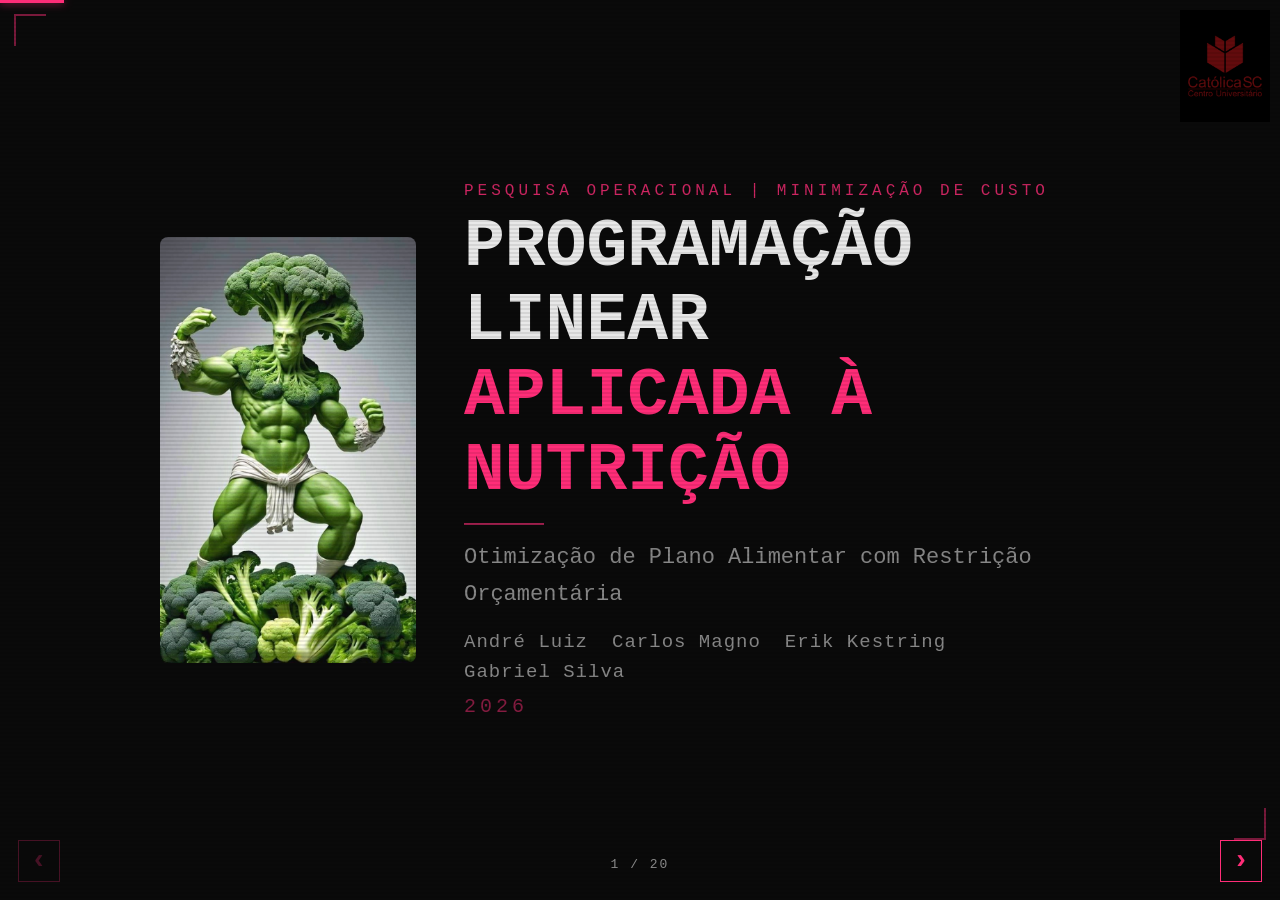
<file: index.html>
<!DOCTYPE html>
<html lang="pt-BR">
<head>
<meta charset="UTF-8">
<meta name="viewport" content="width=device-width, initial-scale=1.0">
<title>Pesquisa Operacional — Nutrição &amp; GTA</title>
<link rel="preconnect" href="https://fonts.googleapis.com">
<link href="https://fonts.googleapis.com/css2?family=Oswald:wght@400;600;700&family=Share+Tech+Mono&display=swap" rel="stylesheet">
<link rel="stylesheet" href="gta_po_slides.css">
<style>
/* ── NUTRITION VARIABLES ── */
:root { --pink: #FF2D78; }

/* ── NUTRITION SLIDES — scoped under .nut-slide ── */
.nut-slide {
  font-family: 'Courier New', Courier, monospace;
}

/* Pink corner decorations for nutrition slides */
.nut-slide::before, .nut-slide::after {
  content: '';
  position: absolute;
  width: 32px; height: 32px;
  border-color: var(--pink);
  border-style: solid;
  opacity: 0.45;
  pointer-events: none;
}
.nut-slide::before { top: 14px; left: 14px; border-width: 2px 0 0 2px; }
.nut-slide::after  { bottom: 60px; right: 14px; border-width: 0 2px 2px 0; }

/* Override nav border for nutrition slides — handled via JS class toggle */
body.nut-mode #btn-prev,
body.nut-mode #btn-next { border-color: var(--pink); color: var(--pink); }
body.nut-mode #btn-prev:hover:not(:disabled),
body.nut-mode #btn-next:hover:not(:disabled) { background: var(--pink); color: #000; }
body.nut-mode #progress-bar { background: var(--pink); box-shadow: 0 0 8px rgba(255,45,120,0.8); }
body.nut-mode #rockstar-logo { display: none; }

/* ── NUT LOGO 3D ── */
@keyframes nut-spin3d {
  from { transform: perspective(600px) rotateY(0deg)   rotateX(6deg); }
  to   { transform: perspective(600px) rotateY(360deg) rotateX(6deg); }
}
@keyframes nut-glow {
  0%, 100% { filter: brightness(0.8) contrast(1.4)
                     drop-shadow(0 0 18px rgba(255,45,120,0.8))
                     drop-shadow(0 0 40px rgba(255,45,120,0.35)); }
  50%       { filter: brightness(0.8) contrast(1.4)
                     drop-shadow(0 0 32px rgba(255,45,120,1))
                     drop-shadow(0 0 64px rgba(255,45,120,0.6)); }
}
.nut-logo-3d-wrap {
  display: flex;
  align-items: center;
  justify-content: center;
  flex-shrink: 0;
}
.nut-logo-3d {
  width: clamp(160px, 20vw, 260px);
  animation: nut-spin3d 9s linear infinite, nut-glow 3s ease-in-out infinite;
  transform-style: preserve-3d;
  will-change: transform, filter;
  border-radius: 8px;
}
.nut-capa-row {
  display: flex;
  align-items: center;
  justify-content: center;
  gap: 48px;
  width: 100%;
  max-width: 960px;
}

/* ── NUT TYPOGRAPHY ── */
.nut-slide .n-tag {
  font-family: 'Courier New', Courier, monospace;
  font-size: 16px;
  color: var(--pink);
  letter-spacing: 4px;
  text-transform: uppercase;
  margin-bottom: 10px;
  opacity: 0.8;
}
.nut-slide .n-heading {
  font-family: 'Courier New', Courier, monospace;
  font-size: clamp(28px, 4.2vw, 54px);
  font-weight: 900;
  color: var(--pink);
  text-transform: uppercase;
  letter-spacing: 2px;
  margin-bottom: 18px;
  padding-bottom: 8px;
  border-bottom: 2px solid rgba(255,45,120,0.3);
  width: 100%;
  text-align: center;
}
.nut-slide .n-two-col {
  display: grid;
  grid-template-columns: 1fr 1fr;
  gap: 28px;
  width: 100%;
  max-width: 1080px;
  align-items: start;
}
.nut-slide .n-col-title {
  font-family: 'Courier New', Courier, monospace;
  font-size: clamp(16px, 1.8vw, 20px);
  color: var(--pink);
  font-weight: 700;
  text-transform: uppercase;
  letter-spacing: 2px;
  margin-bottom: 10px;
  padding-bottom: 6px;
  border-bottom: 1px solid rgba(255,45,120,0.3);
}
.nut-slide .n-card { background: rgba(255,45,120,0.05); border: 1px solid rgba(255,45,120,0.3); padding: 12px 16px; }
.nut-slide .n-label {
  font-family: 'Courier New', Courier, monospace;
  color: var(--pink);
  font-size: 16px;
  letter-spacing: 2px;
  text-transform: uppercase;
  margin-bottom: 4px;
}
.nut-slide .n-value { font-size: clamp(17px, 2vw, 22px); color: var(--white); line-height: 1.6; }

/* ── CAPA ── */
.nut-slide .n-capa-title {
  font-family: 'Courier New', Courier, monospace;
  font-size: clamp(34px, 5.5vw, 68px);
  font-weight: 900;
  color: var(--white);
  text-align: center;
  line-height: 1.1;
  text-transform: uppercase;
}
.nut-slide .n-capa-title span { color: var(--pink); }
.nut-slide .n-divider { width: 80px; height: 2px; background: var(--pink); margin: 14px auto; opacity: 0.6; }
.nut-slide .n-subtitle {
  font-size: clamp(17px, 2vw, 22px);
  color: var(--dim);
  text-align: center;
  line-height: 1.7;
  max-width: 680px;
  margin-bottom: 18px;
}
.nut-slide .n-team { display: flex; flex-wrap: wrap; justify-content: center; gap: 8px 24px; margin-bottom: 12px; }
.nut-slide .n-member { font-size: clamp(16px, 1.7vw, 19px); color: var(--dim); letter-spacing: 1px; }
.nut-slide .n-year {
  font-family: 'Courier New', Courier, monospace;
  font-size: clamp(16px, 1.8vw, 20px);
  color: rgba(255,45,120,0.5);
  letter-spacing: 4px;
}

/* ── PROB DESC ── */
.nut-slide .n-prob-desc {
  background: rgba(255,45,120,0.05);
  border-left: 3px solid var(--pink);
  padding: 14px 18px;
  margin-bottom: 12px;
  max-width: 840px; width: 100%;
  font-size: clamp(17px, 2vw, 22px);
  color: #ccc;
  line-height: 1.7;
}
.nut-slide .n-info-row { display: grid; grid-template-columns: 1fr 1fr; gap: 12px; max-width: 840px; width: 100%; }

/* ── VARS ── */
.nut-slide .n-var-list { list-style: none; display: flex; flex-direction: column; gap: 6px; }
.nut-slide .n-var-list li {
  font-size: clamp(17px, 2vw, 22px);
  color: var(--white);
  padding: 6px 12px;
  border-left: 2px solid var(--pink);
  background: rgba(255,45,120,0.05);
}
.nut-slide .n-var-list li span { color: var(--pink); }
.nut-slide .n-var-constraint {
  font-size: clamp(16px, 1.7vw, 19px);
  color: var(--dim);
  margin-top: 8px;
  padding: 6px 12px;
  border: 1px solid rgba(255,45,120,0.3);
}

/* ── TABLE ── */
.nut-slide .n-table { width: 100%; border-collapse: collapse; }
.nut-slide .n-table th {
  font-family: 'Courier New', Courier, monospace;
  color: var(--pink);
  font-size: clamp(16px, 1.8vw, 20px);
  letter-spacing: 1px;
  text-transform: uppercase;
  padding: 7px 6px;
  border-bottom: 2px solid rgba(255,45,120,0.3);
  text-align: center;
  background: rgba(255,45,120,0.05);
}
.nut-slide .n-table td {
  font-size: clamp(17px, 2vw, 22px);
  color: var(--white);
  padding: 6px 6px;
  text-align: center;
  border-bottom: 1px solid rgba(255,255,255,0.06);
}
.nut-slide .n-table tr:hover td { background: rgba(255,45,120,0.06); }
.nut-slide .n-table td:first-child { color: var(--pink); text-align: left; }

/* ── MODEL ── */
.nut-slide .n-obj-box {
  font-family: 'Courier New', Courier, monospace;
  font-size: clamp(17px, 2vw, 22px);
  background: rgba(255,45,120,0.05);
  border: 1px solid rgba(255,45,120,0.3);
  border-left: 3px solid var(--pink);
  padding: 14px 18px;
  line-height: 2.2;
  color: var(--white);
}
.nut-slide .n-obj-box .n-lbl {
  font-family: 'Courier New', Courier, monospace;
  color: var(--pink);
  font-size: 16px;
  letter-spacing: 2px;
  text-transform: uppercase;
  margin-bottom: 8px;
  display: block;
}
.nut-slide .n-cst-list { list-style: none; display: flex; flex-direction: column; gap: 4px; }
.nut-slide .n-cst-list li {
  font-family: 'Courier New', Courier, monospace;
  font-size: clamp(16px, 1.8vw, 20px);
  color: var(--white);
  padding: 5px 10px;
  border-left: 2px solid rgba(255,45,120,0.4);
  background: rgba(255,45,120,0.05);
  line-height: 1.4;
}
.nut-slide .n-cst-list li .n-tag { color: var(--dim); font-size: 15px; margin-left: 6px; }

/* ── QUESTIONS ── */
.nut-slide .n-q-grid { display: flex; flex-direction: column; gap: 10px; width: 100%; max-width: 880px; }
.nut-slide .n-q-card {
  background: rgba(255,45,120,0.05);
  border: 1px solid rgba(255,45,120,0.3);
  border-left: 3px solid var(--pink);
  padding: 10px 16px;
  display: flex; gap: 14px; align-items: flex-start;
}
.nut-slide .n-q-num {
  font-family: 'Courier New', Courier, monospace;
  font-size: clamp(27px, 3.7vw, 44px);
  color: var(--pink); font-weight: 900;
  line-height: 1; min-width: 30px;
}
.nut-slide .n-q-text { font-size: clamp(16px, 1.8vw, 20px); color: #ccc; line-height: 1.65; }
.nut-slide .n-q-text strong { color: var(--white); }
.nut-slide .n-closing {
  margin-top: 14px;
  font-family: 'Courier New', Courier, monospace;
  font-size: clamp(17px, 2vw, 22px);
  color: var(--pink);
  text-align: center;
  border-top: 1px solid rgba(255,45,120,0.3);
  padding-top: 12px;
  width: 100%; max-width: 880px;
  letter-spacing: 1px;
}

/* ── RESOLUTION ── */
.nut-slide .n-res-sub {
  font-family: 'Courier New', Courier, monospace;
  font-size: 16px;
  color: var(--dim);
  letter-spacing: 1px;
  text-transform: uppercase;
  font-style: italic;
  margin-bottom: 8px;
}
.nut-slide .n-ans-title {
  font-family: 'Courier New', Courier, monospace;
  color: var(--pink);
  font-size: 16px;
  letter-spacing: 2px;
  text-transform: uppercase;
  margin-bottom: 6px;
}
.nut-slide .n-res-list { list-style: none; display: flex; flex-direction: column; gap: 4px; margin-bottom: 8px; }
.nut-slide .n-res-list li {
  font-family: 'Courier New', Courier, monospace;
  font-size: clamp(16px, 1.8vw, 20px);
  color: var(--white);
  padding: 5px 10px;
  border-left: 2px solid rgba(255,45,120,0.5);
  background: rgba(255,45,120,0.05);
}
.nut-slide .n-res-list li .pk { color: var(--pink); }
.nut-slide .n-highlight {
  background: rgba(255,45,120,0.1);
  border: 1px solid rgba(255,45,120,0.3);
  padding: 8px 14px;
  font-family: 'Courier New', Courier, monospace;
  font-size: clamp(20px, 2.5vw, 30px);
  color: var(--pink);
  font-weight: 700;
  text-align: center;
}
.nut-slide .n-text { font-size: clamp(16px, 1.8vw, 20px); color: #ccc; line-height: 1.7; }

/* ── CONCLUSION POINTS ── */
.nut-slide .n-conc-pts { list-style: none; display: flex; flex-direction: column; gap: 8px; }
.nut-slide .n-conc-pts li {
  display: flex; gap: 10px; align-items: flex-start;
  padding: 10px 14px;
  background: rgba(255,45,120,0.05);
  border: 1px solid rgba(255,45,120,0.3);
  font-size: clamp(16px, 1.8vw, 20px);
  color: #ccc; line-height: 1.6;
}
.nut-slide .n-conc-pts li::before { content: '▶'; color: var(--pink); font-size: 16px; min-width: 14px; margin-top: 3px; }

/* ── GTA SLIDE-20 (conclusion) specific ── */
#slide-20 {
  overflow-y: auto;
  justify-content: flex-start;
  padding-top: 20px;
  padding-bottom: 20px;
}

/* ── SEPARATOR BANNER between presentations ── */
#sep-banner {
  position: absolute;
  width: 100%; height: 100%;
  display: flex; flex-direction: column;
  align-items: center; justify-content: center;
  gap: 20px;
  opacity: 0; pointer-events: none;
  transition: opacity 0.45s ease;
}
#sep-banner.active { opacity: 1; pointer-events: all; }
</style>
</head>
<body>

<div id="progress-bar"></div>
<img id="rockstar-logo" src="img/rockstar_logo.jpg" alt="Rockstar Games">

<div id="slideshow">

  <!-- ══════════════════════════════════════════
       NUTRIÇÃO — SLIDES 1 a 7
  ══════════════════════════════════════════ -->

  <!-- SLIDE 1 — CAPA NUTRIÇÃO -->
  <div class="slide nut-slide active" id="slide-1">
    <img src="img/catolica_logo.png" alt="Católica SC" style="position:absolute;top:10px;right:10px;width:clamp(70px,7vw,100px);opacity:0.92;pointer-events:none;">
    <div class="nut-capa-row">
      <div class="nut-logo-3d-wrap">
        <img src="img/brocolis_hero.jpg" class="nut-logo-3d" alt="Brócolis Herói">
      </div>
      <div style="display:flex;flex-direction:column;align-items:flex-start;">
        <div class="n-tag">Pesquisa Operacional | Minimização de Custo</div>
        <div class="n-capa-title" style="text-align:left;">Programação Linear<br><span>Aplicada à Nutrição</span></div>
        <div class="n-divider" style="margin:14px 0;"></div>
        <div class="n-subtitle" style="text-align:left;">Otimização de Plano Alimentar com Restrição Orçamentária</div>
        <div class="n-team" style="justify-content:flex-start;">
          <span class="n-member">André Luiz</span>
          <span class="n-member">Carlos Magno</span>
          <span class="n-member">Erik Kestring</span>
          <span class="n-member">Gabriel Silva</span>
        </div>
        <div class="n-year">2026</div>
      </div>
    </div>
  </div>

  <!-- SLIDE 2 — O PROBLEMA -->
  <div class="slide nut-slide" id="slide-2">
    <div class="n-heading">O Problema</div>
    <div class="n-prob-desc">
      Uma nutricionista precisa elaborar um plano alimentar diário para um paciente adulto respeitando as recomendações mínimas da OMS para nutrientes e um orçamento máximo de <strong style="color:var(--pink)">R$20,00</strong> por dia. Os alimentos disponíveis são: arroz, feijão, frango, ovo e brócolis.
    </div>
    <div class="n-info-row">
      <div class="n-card">
        <div class="n-label">Objetivo</div>
        <div class="n-value">Minimizar o custo total do plano alimentar diário, determinando a quantidade ótima — em porções de 100g — de cada alimento.</div>
      </div>
      <div class="n-card">
        <div class="n-label">Tipo de Problema</div>
        <div class="n-value">Programação Linear de <span style="color:var(--pink)">minimização</span> com variáveis contínuas.</div>
      </div>
    </div>
  </div>

  <!-- SLIDE 3 — VARIÁVEIS + TABELA -->
  <div class="slide nut-slide" id="slide-3">
    <div class="n-heading">Variáveis de Decisão + Tabela Nutricional</div>
    <div class="n-two-col">
      <div>
        <div class="n-col-title">Variáveis de Decisão</div>
        <p style="font-size:clamp(11px,1.1vw,13px);color:var(--dim);margin-bottom:10px;line-height:1.6;">
          Cada xᵢ = quantidade em porções de 100g do alimento i consumida por dia:
        </p>
        <ul class="n-var-list">
          <li><span>x₁</span> = quantidade de arroz</li>
          <li><span>x₂</span> = quantidade de feijão</li>
          <li><span>x₃</span> = quantidade de frango</li>
          <li><span>x₄</span> = quantidade de ovo</li>
          <li><span>x₅</span> = quantidade de brócolis</li>
        </ul>
        <div class="n-var-constraint">x₁, x₂, x₃, x₄, x₅ ≥ 0</div>
      </div>
      <div>
        <div class="n-col-title">Tabela Nutricional por 100g</div>
        <table class="n-table">
          <thead>
            <tr>
              <th style="text-align:left">Alimento</th>
              <th>Custo (R$)</th>
              <th>Prot. (g)</th>
              <th>Carb. (g)</th>
              <th>Gord. (g)</th>
              <th>Fibra (g)</th>
              <th>Cálcio (mg)</th>
            </tr>
          </thead>
          <tbody>
            <tr><td>Arroz</td><td>0,40</td><td>2,6</td><td>28,0</td><td>0,3</td><td>0,4</td><td>10</td></tr>
            <tr><td>Feijão</td><td>0,70</td><td>8,7</td><td>14,0</td><td>0,5</td><td>8,5</td><td>37</td></tr>
            <tr><td>Frango</td><td>1,20</td><td>21,0</td><td>0,0</td><td>3,0</td><td>0,0</td><td>11</td></tr>
            <tr><td>Ovo</td><td>0,60</td><td>13,0</td><td>1,0</td><td>10,0</td><td>0,0</td><td>50</td></tr>
            <tr><td>Brócolis</td><td>0,50</td><td>2,8</td><td>7,0</td><td>0,4</td><td>2,6</td><td>47</td></tr>
          </tbody>
        </table>
      </div>
    </div>
  </div>

  <!-- SLIDE 4 — MODELO MATEMÁTICO -->
  <div class="slide nut-slide" id="slide-4">
    <div class="n-heading">Modelo Matemático</div>
    <div class="n-two-col">
      <div>
        <div class="n-col-title">Função Objetivo</div>
        <div class="n-obj-box">
          <span class="n-lbl">Minimizar Z =</span>
          0,40x₁ + 0,70x₂ + 1,20x₃<br>+ 0,60x₄ + 0,50x₅
        </div>
      </div>
      <div>
        <div class="n-col-title">Restrições</div>
        <ul class="n-cst-list">
          <li>0,40x₁ + 0,70x₂ + 1,20x₃ + 0,60x₄ + 0,50x₅ ≤ 20 <span class="n-tag">(orçamento)</span></li>
          <li>2,6x₁ + 8,7x₂ + 21x₃ + 13x₄ + 2,8x₅ ≥ 50 <span class="n-tag">(proteína mín. 50g)</span></li>
          <li>28x₁ + 14x₂ + x₄ + 7x₅ ≥ 250 <span class="n-tag">(carboidrato mín. 250g)</span></li>
          <li>0,3x₁ + 0,5x₂ + 3x₃ + 10x₄ + 0,4x₅ ≥ 44 <span class="n-tag">(gordura mín. 44g)</span></li>
          <li>0,4x₁ + 8,5x₂ + 2,6x₅ ≥ 25 <span class="n-tag">(fibra mín. 25g)</span></li>
          <li>10x₁ + 37x₂ + 11x₃ + 50x₄ + 47x₅ ≥ 1000 <span class="n-tag">(cálcio mín. 1000mg)</span></li>
          <li>x₁, x₂, x₃, x₄, x₅ ≥ 0 <span class="n-tag">(não-negatividade)</span></li>
        </ul>
      </div>
    </div>
  </div>

  <!-- SLIDE 5 — AS 3 PERGUNTAS -->
  <div class="slide nut-slide" id="slide-5">
    <div class="n-heading">As 3 Perguntas</div>
    <div class="n-q-grid">
      <div class="n-q-card">
        <div class="n-q-num">1</div>
        <div class="n-q-text"><strong>Questão 1:</strong> Qual é a solução ótima do modelo? Quais alimentos devem ser incluídos e em quais quantidades? Qual é o custo mínimo diário?</div>
      </div>
      <div class="n-q-card">
        <div class="n-q-num">2</div>
        <div class="n-q-text"><strong>Questão 2:</strong> Como a solução ótima se altera se o preço do frango aumentar 20%? O custo do plano muda? Outro alimento passa a ser preferido como fonte proteica?</div>
      </div>
      <div class="n-q-card">
        <div class="n-q-num">3</div>
        <div class="n-q-text"><strong>Questão 3:</strong> Qual o impacto de eliminar o frango da dieta (x₃ = 0)? O problema continua tendo solução viável? Qual nutriente fica mais comprometido?</div>
      </div>
    </div>
    <div class="n-closing">Para responder, utilizamos o método Simplex de minimização.</div>
  </div>

  <!-- SLIDE 6 — RESOLUÇÃO Q1 + Q2 -->
  <div class="slide nut-slide" id="slide-6">
    <div class="n-heading">Resolução — Questões 1 e 2</div>
    <div class="n-two-col">
      <div>
        <div class="n-col-title">Questão 1</div>
        <div class="n-res-sub">Qual a solução ótima? Quais alimentos e em que quantidades?</div>
        <div class="n-ans-title">Solução ótima pelo Simplex:</div>
        <ul class="n-res-list">
          <li><span class="pk">x₁</span> = 8,93 porções de arroz (893g)</li>
          <li><span class="pk">x₂</span> = 1,47 porções de feijão (147g)</li>
          <li><span class="pk">x₃</span> = 0 &nbsp;(frango não entra)</li>
          <li><span class="pk">x₄</span> = 0 &nbsp;(ovo não entra)</li>
          <li><span class="pk">x₅</span> = 2,15 porções de brócolis (215g)</li>
        </ul>
        <div class="n-highlight">Custo mínimo: Z = R$ 5,18 / dia</div>
      </div>
      <div>
        <div class="n-col-title">Questão 2</div>
        <div class="n-res-sub">Se o preço do frango aumentar 20%, o plano muda?</div>
        <div class="n-ans-title">Análise de sensibilidade:</div>
        <ul class="n-res-list">
          <li>Novo custo do frango: R$1,20 + 20% = <span class="pk">R$ 1,44</span></li>
          <li>x₃ = 0 já era a solução original</li>
        </ul>
        <div class="n-text" style="margin-top:10px;">
          O aumento de 20% <strong style="color:var(--white)">não altera a solução nem o custo</strong>. O plano permanece em <span style="color:var(--pink);font-weight:bold">R$5,18/dia</span> com arroz, feijão e brócolis como base.
        </div>
      </div>
    </div>
  </div>

  <!-- SLIDE 7 — Q3 + CONCLUSÃO NUTRIÇÃO -->
  <div class="slide nut-slide" id="slide-7">
    <div class="n-heading">Questão 3 + Conclusão</div>
    <div class="n-two-col">
      <div>
        <div class="n-col-title">Questão 3</div>
        <div class="n-res-sub">Qual o impacto de eliminar o frango (x₃ = 0)?</div>
        <div class="n-text">
          Como x₃ = 0 já era a solução ótima original, eliminar o frango <strong style="color:var(--white)">não altera o plano</strong>. A solução permanece viável. O nutriente mais comprometido é o <span style="color:var(--pink);font-weight:bold">cálcio</span> — que depende principalmente do brócolis e feijão para atingir os 1000mg mínimos.
        </div>
      </div>
      <div>
        <div class="n-col-title">Conclusão</div>
        <ul class="n-conc-pts">
          <li>O Simplex encontrou um plano alimentar completo por apenas <span style="color:var(--pink)">R$5,18/dia</span></li>
          <li>O frango não entrou na solução por ter custo elevado em relação ao benefício nutricional</li>
          <li>O cálcio foi o nutriente mais difícil de atingir — <span style="color:var(--pink)">restrição mais crítica</span> do modelo</li>
        </ul>
      </div>
    </div>
  </div>

  <!-- ══════════════════════════════════════════
       GTA — SLIDES 8 a 19
  ══════════════════════════════════════════ -->

  <!-- SLIDE 8 — CAPA GTA -->
  <div class="slide" id="slide-8">
    <div class="capa-row">
      <div class="logo-3d-wrap">
        <img src="img/gta5_logo.png" class="logo-3d" alt="GTA V Logo">
      </div>
      <div class="capa-text">
        <div class="mission-tag">— Missão Principal —</div>
        <div class="title-main">O Grande Golpe<br>de Los Santos</div>
        <div class="title-sub">Programação Linear Inteira &amp; Branch and Bound</div>
        <div class="capa-footer">
          PESQUISA OPERACIONAL &nbsp;·&nbsp; PLI &nbsp;·&nbsp; 2026
        </div>
      </div>
    </div>
  </div>

  <!-- SLIDE 9 — O PROBLEMA GTA -->
  <div class="slide" id="slide-9">
    <div class="mission-tag">— Briefing da Missão —</div>
    <div class="slide-heading">O Problema</div>
    <div class="resource-grid">
      <div class="resource-card"><div class="rc-val">120h</div><div class="rc-lbl">Horas disponíveis para agir</div></div>
      <div class="resource-card"><div class="rc-val">$100k</div><div class="rc-lbl">Fundo de suborno disponível</div></div>
      <div class="resource-card"><div class="rc-val">≥ 8pts</div><div class="rc-lbl">Reputação mínima exigida</div></div>
    </div>
    <div class="scenario-box">
      <p>
        <span class="highlight">Trevor</span>, <span class="highlight">Michael</span> e
        <span class="highlight">Franklin</span> têm <span class="highlight">120 horas</span>
        e <span class="highlight">$100k de suborno</span>.
        Precisam manter reputação mínima de <span class="green">8 pontos</span> junto ao submundo.
      </p>
      <br>
      <p>
        <strong style="color:var(--yellow)">OBJETIVO:</strong>
        Maximizar o lucro total <span class="green">escolhendo quais crimes realizar</span> —
        e quantas vezes — respeitando todas as restrições de tempo, orçamento e reputação.
      </p>
    </div>
  </div>

  <!-- SLIDE 10 — VARIÁVEIS GTA -->
  <div class="slide" id="slide-10">
    <div class="mission-tag">— Modelagem —</div>
    <div class="slide-heading">Variáveis de Decisão</div>
    <div style="font-size:clamp(14px,1.6vw,17px);color:var(--dim);margin-bottom:14px;text-align:center;">
      Cada variável representa <span class="highlight">quantas vezes</span> o crime é executado.
    </div>
    <div class="var-grid var-grid-5">
      <div class="var-card"><div class="var-name">x₁</div><div class="var-label">🚗 Roubo de Veículos de Luxo</div><div class="var-desc">Mínimo obrigatório: <span style="color:var(--yellow)">x₁ ≥ 2</span><br>Necessários para a fuga.</div></div>
      <div class="var-card"><div class="var-name">x₂</div><div class="var-label">💎 Assaltos à Joalheria</div><div class="var-desc">Sem limite específico.<br>Risco moderado, lucro alto.</div></div>
      <div class="var-card"><div class="var-name">x₃</div><div class="var-label">💻 Hacks no Sistema Bancário</div><div class="var-desc">Sem limite específico.<br>Alta expertise necessária.</div></div>
      <div class="var-card"><div class="var-name">x₄</div><div class="var-label">🔫 Sequestros ao Negociador</div><div class="var-desc">Máximo: <span style="color:var(--red)">x₄ ≤ 1</span><br>Muito arriscado.</div></div>
      <div class="var-card"><div class="var-name">x₅</div><div class="var-label">🏎️ Corridas Ilegais de Rua</div><div class="var-desc">Máximo: <span style="color:var(--red)">x₅ ≤ 3</span><br>Polícia fica de olho.</div></div>
    </div>
    <div style="margin-top:14px;font-size:clamp(14px,1.6vw,17px);color:var(--dim);text-align:center;">
      Todas as variáveis são <span class="highlight">inteiras não-negativas</span>:
      &nbsp; x₁, x₂, x₃, x₄, x₅ ∈ ℤ⁺
    </div>
  </div>

  <!-- SLIDE 11 — TABELA GTA -->
  <div class="slide" id="slide-11">
    <div class="mission-tag">— Dados da Operação —</div>
    <div class="slide-heading">Tabela de Dados</div>
    <table class="gta-table">
      <thead>
        <tr><th>Variável</th><th>Crime</th><th>Tempo (h)</th><th>Suborno ($k)</th><th>Lucro ($k)</th><th>Reputação</th></tr>
      </thead>
      <tbody>
        <tr><td class="var-col">x₁</td><td style="text-align:left">🚗 Roubar veículos de luxo</td><td>15</td><td>8</td><td class="profit">25</td><td>1</td></tr>
        <tr><td class="var-col">x₂</td><td style="text-align:left">💎 Assaltar joalheria</td><td>30</td><td>20</td><td class="profit">60</td><td>2</td></tr>
        <tr><td class="var-col">x₃</td><td style="text-align:left">💻 Hackear sistema bancário</td><td>40</td><td>35</td><td class="profit">90</td><td>3</td></tr>
        <tr><td class="var-col">x₄</td><td style="text-align:left">🔫 Sequestrar negociador</td><td>50</td><td>50</td><td class="profit">130</td><td>4</td></tr>
        <tr><td class="var-col">x₅</td><td style="text-align:left">🏎️ Corridas ilegais de rua</td><td>20</td><td>10</td><td class="profit">40</td><td>3</td></tr>
      </tbody>
    </table>
    <div style="margin-top:14px;font-size:clamp(13px,1.4vw,16px);color:var(--dim);text-align:center;">
      Restrições globais: &nbsp;<span class="highlight">120h disponíveis</span> &nbsp;|&nbsp;
      <span class="highlight">$100k para subornos</span> &nbsp;|&nbsp;
      <span class="green">Reputação mínima total: 8</span>
    </div>
  </div>

  <!-- SLIDE 12 — MODELO GTA -->
  <div class="slide" id="slide-12">
    <div class="mission-tag">— Modelagem —</div>
    <div class="slide-heading">Modelo Matemático</div>
    <div class="model-cols">
      <div class="model-half">
        <div class="model-half-title">Função Objetivo</div>
        <div style="font-size:clamp(13px,1.4vw,16px);color:var(--dim);margin-bottom:10px;">Maximizar Z =</div>
        <div class="formula-green">25x₁ + 60x₂ + 90x₃<br>+ 130x₄ + 40x₅</div>
        <div class="formula-note">( lucro em milhares de dólares )</div>
      </div>
      <div class="model-half">
        <div class="model-half-title">Restrições</div>
        <div class="formula-rest">
          <span class="cm">// tempo (horas)</span><br>
          15x₁+30x₂+40x₃+50x₄+20x₅ ≤ 120<br>
          <span class="cm">// suborno ($k)</span><br>
          8x₁+20x₂+35x₃+50x₄+10x₅ ≤ 100<br>
          <span class="cm">// reputação (pts)</span><br>
          x₁+2x₂+3x₃+4x₄+3x₅ ≥ 8<br>
          <span class="cm">// limites individuais</span><br>
          x₄ ≤ 1 &nbsp;·&nbsp; x₅ ≤ 3 &nbsp;·&nbsp; x₁ ≥ 2<br>
          <span class="cm">// integralidade</span><br>
          x₁, x₂, x₃, x₄, x₅ ∈ ℤ⁺
        </div>
      </div>
    </div>
  </div>

  <!-- SLIDE 13 — AS 2 PERGUNTAS GTA -->
  <div class="slide" id="slide-13">
    <div class="mission-tag">— Missão Dupla —</div>
    <div class="slide-heading">As 2 Perguntas</div>
    <div class="question-cards">
      <div class="q-card">
        <div class="q-card-num">[ QUESTÃO 01 ]</div>
        <div class="q-card-text">"Encontre a solução ótima que maximiza o lucro total respeitando todas as restrições.<br><br>Qual é o <span class="highlight">lucro máximo</span>?"</div>
      </div>
      <div class="q-card">
        <div class="q-card-num">[ QUESTÃO 02 ]</div>
        <div class="q-card-text">"Suponha que o negociador fugiu e <span class="highlight">x₄ = 0</span>.<br><br>Existe solução viável? Qual é o <span class="highlight">novo lucro máximo</span>?"</div>
      </div>
    </div>
    <div class="method-box">Para responder, usamos o método Branch and Bound.</div>
  </div>

  <!-- SLIDE 14 — BRANCH AND BOUND -->
  <div class="slide" id="slide-14">
    <div class="mission-tag">— Método de Resolução —</div>
    <div class="slide-heading">Branch and Bound</div>
    <div class="bb-container">
      <div class="bb-steps">
        <div class="bb-step"><span class="bb-num">1</span><span class="bb-text"><span class="highlight">Relaxação Linear:</span> resolve o problema ignorando a regra de inteiros temporariamente. Obtém solução fracionária — limite superior do lucro.</span></div>
        <div class="bb-step"><span class="bb-num">2</span><span class="bb-text"><span class="highlight">Identifica fração:</span> x₃ = <span class="red-text">0.97</span> — "Não dá hackear 0.97 vezes!" O resultado não é inteiro, então não pode ser usado.</span></div>
        <div class="bb-step"><span class="bb-num">3</span><span class="bb-text"><span class="highlight">Branch:</span> cria dois mundos paralelos — <span class="green">x₃ ≤ 0</span> (não faz o hack) e <span class="red-text">x₃ ≥ 1</span> (faz pelo menos 1 hack). Cada ramo é um subproblema independente.</span></div>
        <div class="bb-step"><span class="bb-num">4</span><span class="bb-text"><span class="highlight">Poda:</span> descarta ramos <span class="red-text">inviáveis</span> (violam restrições) ou com <span class="red-text">lucro menor</span> que a melhor solução inteira já encontrada.</span></div>
      </div>
    </div>
  </div>

  <!-- SLIDE 15 — ÁRVORE B&B -->
  <div class="slide" id="slide-15">
    <div class="mission-tag">— Método de Resolução —</div>
    <div class="slide-heading">Árvore Branch &amp; Bound</div>
    <div style="width:100%;display:flex;justify-content:center;align-items:center;margin-top:12px;">
      <svg viewBox="0 0 820 285" xmlns="http://www.w3.org/2000/svg" font-family="'Courier New',monospace" style="width:90%;height:65vh;">
        <!-- Raiz: LP Relaxado -->
        <rect x="280" y="8" width="260" height="62" rx="6" fill="#1a1a00" stroke="#f5c518" stroke-width="2"/>
        <text x="410" y="32" text-anchor="middle" fill="#f5c518" font-size="16" font-weight="bold">LP Relaxado</text>
        <text x="410" y="56" text-anchor="middle" fill="#39ff14" font-size="13">x₃ = 0.97 (fração!) — Z* ≈ 269k</text>
        <!-- Linhas de branch -->
        <line x1="410" y1="70" x2="220" y2="132" stroke="#f5c518" stroke-width="1.5" stroke-dasharray="5,4"/>
        <line x1="410" y1="70" x2="600" y2="132" stroke="#f5c518" stroke-width="1.5" stroke-dasharray="5,4"/>
        <!-- Labels dos ramos -->
        <text x="288" y="108" fill="#39ff14" font-size="13" font-weight="bold">x₃ = 0</text>
        <text x="500" y="108" fill="#ff2222" font-size="13" font-weight="bold">x₃ ≥ 1</text>
        <!-- Nó esquerdo (viável) -->
        <rect x="100" y="132" width="240" height="62" rx="6" fill="#0a2a0a" stroke="#39ff14" stroke-width="2.5"/>
        <text x="220" y="157" text-anchor="middle" fill="#39ff14" font-size="15" font-weight="bold">x₅ = 2 (inteiro ✓)</text>
        <text x="220" y="180" text-anchor="middle" fill="#39ff14" font-size="13">Z = 260k → candidato à ótima</text>
        <!-- Nó direito (inviável) -->
        <rect x="480" y="132" width="240" height="62" rx="6" fill="#1a0000" stroke="#ff2222" stroke-width="2"/>
        <text x="600" y="157" text-anchor="middle" fill="#ff2222" font-size="15" font-weight="bold">Suborno = $101k</text>
        <text x="600" y="180" text-anchor="middle" fill="#ff2222" font-size="13">&gt; $100k → Inviável — podado ✗</text>
        <!-- Linha para solução ótima -->
        <line x1="220" y1="194" x2="220" y2="222" stroke="#39ff14" stroke-width="2"/>
        <!-- Solução ótima -->
        <rect x="80" y="222" width="280" height="50" rx="6" fill="#0a2a0a" stroke="#39ff14" stroke-width="2.5"/>
        <text x="220" y="254" text-anchor="middle" fill="#39ff14" font-size="16" font-weight="bold">✓ SOLUÇÃO ÓTIMA → $260k</text>
      </svg>
    </div>
  </div>

  <!-- SLIDE 16 — DE ONDE VEM O 0.97 -->
  <div class="slide" id="slide-16">
    <div class="mission-tag">— Análise Matemática —</div>
    <div class="slide-heading">De Onde Vem o 0.97?</div>
    <div style="font-size:clamp(14px,1.6vw,17px);color:var(--dim);margin-bottom:16px;text-align:center;">A relaxação linear com a conta exata:</div>
    <div class="calc-steps">
      <div class="calc-step"><div class="cs-num">①</div><div class="cs-body"><div class="cs-label">Fixamos os obrigatórios: x₁ = 2 e x₄ = 1</div><div class="cs-formula">Suborno usado = 8(2) + 50(1) = $16k + $50k = $66k</div></div></div>
      <div class="calc-step"><div class="cs-num">②</div><div class="cs-body"><div class="cs-label">Calculamos o suborno disponível restante</div><div class="cs-formula">Disponível = $100k − $66k = <span style="color:var(--yellow);font-weight:bold;">$34k</span></div></div></div>
      <div class="calc-step"><div class="cs-num">③</div><div class="cs-body"><div class="cs-label">Custo de 1 hack no sistema bancário</div><div class="cs-formula">x₃ custa $35k — mas só temos $34k!</div></div></div>
      <div class="calc-step"><div class="cs-num">④</div><div class="cs-body"><div class="cs-label">O Simplex (relaxação linear) calcula a fração máxima possível</div><div class="cs-formula">x₃ = $34k ÷ $35k = <span class="frac">0.97</span> &nbsp;← decimal, não é inteiro!</div></div></div>
    </div>
    <div class="verdict" style="max-width:820px;border-left-color:var(--yellow);background:rgba(245,197,24,0.04);">
      Por isso o Simplex sozinho não resolve — <span class="green">precisa do Branch and Bound para garantir valores inteiros.</span>
    </div>
  </div>

  <!-- SLIDE 17 — RESOLUÇÃO PASSO A PASSO -->
  <div class="slide" id="slide-17">
    <div class="mission-tag">— Resolução —</div>
    <div class="slide-heading">Resolução Passo a Passo</div>
    <div class="bb-container">
      <div class="bb-steps">
        <div class="bb-step"><span class="bb-num">1</span><span class="bb-text"><span class="highlight">x₁ = 2</span> roubos de veículos (obrigatório) → usa <span class="highlight">30h</span> e <span class="highlight">$16k</span> &nbsp;→&nbsp; sobram <span class="green">90h e $84k</span></span></div>
        <div class="bb-step"><span class="bb-num">2</span><span class="bb-text"><span class="highlight">x₄ = 1</span> sequestro (o mais lucrativo) → usa <span class="highlight">50h</span> e <span class="highlight">$50k</span> &nbsp;→&nbsp; sobram <span class="green">40h e $34k</span></span></div>
        <div class="bb-step bad"><span class="bb-num bad">3</span><span class="bb-text">Tentar <span class="red-text">x₃ = 1</span> hack no sistema bancário → precisaria de <span class="red-text">$35k</span> mas só temos $34k disponíveis. &nbsp;<span class="red-text">→ INVIÁVEL — ramo podado! ✗</span></span></div>
        <div class="bb-step good"><span class="bb-num good">4</span><span class="bb-text"><span class="green">x₅ = 2</span> corridas ilegais → usa <span class="highlight">40h</span> e <span class="highlight">$20k</span> &nbsp;→&nbsp; recursos esgotados. &nbsp;<span class="green">→ VÁLIDO ✓</span></span></div>
      </div>
      <div class="total-box" style="max-width:700px;width:100%;">
        <div class="tl">Z = 25(2) + 130(1) + 40(2) &nbsp;=&nbsp; 50 + 130 + 80</div>
        <div class="tv">= $260.000</div>
      </div>
    </div>
  </div>

  <!-- SLIDE 18 — QUESTÃO 1 RESPOSTA -->
  <div class="slide" id="slide-18">
    <div class="mission-tag">— Missão Concluída —</div>
    <div class="slide-heading">Questão 1: Resposta</div>
    <div class="question-quote">"Encontre a solução ótima que maximiza o lucro total respeitando todas as restrições. Qual é o lucro máximo?"</div>
    <div class="ans-layout">
      <div class="ans-vars">
        <div class="ans-vars-title">[ SOLUÇÃO ]</div>
        <div class="ans-var">x₁ = <span class="val">2</span> &nbsp;(roubos)</div>
        <div class="ans-var">x₂ = <span class="val">0</span> &nbsp;(assaltos)</div>
        <div class="ans-var">x₃ = <span class="val">0</span> &nbsp;(hacks)</div>
        <div class="ans-var">x₄ = <span class="val">1</span> &nbsp;(sequestro)</div>
        <div class="ans-var">x₅ = <span class="val">2</span> &nbsp;(corridas)</div>
        <div class="z-mini"><div class="zl">LUCRO MÁXIMO</div><div class="zv">$260k</div></div>
      </div>
      <div>
        <div class="metrics-row">
          <div class="metric-card"><div class="mc-val">120h / 120h</div><div class="mc-lbl">Tempo utilizado</div></div>
          <div class="metric-card"><div class="mc-val">$86k / $100k</div><div class="mc-lbl">Suborno utilizado</div></div>
          <div class="metric-card"><div class="mc-val">12 pts</div><div class="mc-lbl">Reputação (mín. 8)</div></div>
        </div>
        <ul class="check-list">
          <li>Tempo: 15(2)+50(1)+20(2) = 120h ≤ 120h &nbsp;<span class="highlight">✓ exato</span></li>
          <li>Suborno: 8(2)+50(1)+10(2) = $86k ≤ $100k &nbsp;<span class="highlight">✓ sobram $14k</span></li>
          <li>Reputação: 1(2)+4(1)+3(2) = 12 pts ≥ 8 &nbsp;<span class="highlight">✓</span></li>
          <li>x₄ = 1 ≤ 1 &nbsp;<span class="highlight">✓</span> &nbsp;·&nbsp; x₅ = 2 ≤ 3 &nbsp;<span class="highlight">✓</span> &nbsp;·&nbsp; x₁ = 2 ≥ 2 &nbsp;<span class="highlight">✓</span></li>
        </ul>
        <div class="verdict" style="margin-top:10px;">O <span class="highlight">tempo foi o recurso limitante</span> — sobraram $14k de suborno mas não havia mais horas. A solução é inteira, viável e ótima.</div>
      </div>
    </div>
  </div>

  <!-- SLIDE 19 — QUESTÃO 2 RESPOSTA -->
  <div class="slide" id="slide-19">
    <div class="mission-tag">— Análise de Contingência —</div>
    <div class="slide-heading">Questão 2: Resposta</div>
    <div class="question-quote">"Suponha que o negociador fugiu e x₄ = 0. Existe solução viável? Qual é o novo lucro máximo?"</div>
    <div class="ans-layout">
      <div class="ans-vars">
        <div class="ans-vars-title">[ NOVA SOLUÇÃO ]</div>
        <div class="ans-var">x₁ = <span class="val">2</span> &nbsp;(roubos)</div>
        <div class="ans-var">x₂ = <span class="val">0</span> &nbsp;(assaltos)</div>
        <div class="ans-var">x₃ = <span class="val">2</span> &nbsp;(hacks)</div>
        <div class="ans-var zeroed">x₄ = 0 &nbsp;(FORÇADO)</div>
        <div class="ans-var">x₅ = <span class="val">0</span> &nbsp;(corridas)</div>
        <div class="z-mini"><div class="zl">NOVO LUCRO</div><div class="zv">$230k</div></div>
      </div>
      <div>
        <table class="check-table">
          <thead><tr><th>Restrição</th><th>Cálculo</th><th>Limite</th><th>Status</th></tr></thead>
          <tbody>
            <tr><td>Tempo</td><td>15(2) + 40(2) = 30 + 80 = 110h</td><td>≤ 120h</td><td class="check-ok">✓</td></tr>
            <tr><td>Suborno</td><td>8(2) + 35(2) = 16 + 70 = $86k</td><td>≤ $100k</td><td class="check-ok">✓</td></tr>
            <tr><td>Reputação</td><td>1(2) + 3(2) = 2 + 6 = 8 pts</td><td>≥ 8 pts</td><td class="check-ok">✓</td></tr>
          </tbody>
        </table>
        <div class="formula-z">Z = 25(2) + 90(2) = 50 + 180 = $230.000</div>
        <div class="verdict"><span class="green">Sim, existe solução viável.</span> Com x₄ = 0 forçado, a solução ótima usa <span class="highlight">2 hacks bancários</span>, recuperando parte do lucro. O bando perde apenas <span class="highlight">$30k</span> em relação à solução original de $260k.</div>
      </div>
    </div>
  </div>

  <!-- SLIDE 20 — CONCLUSÃO GTA -->
  <div class="slide" id="slide-20">
    <div class="conc-fim">FIM DA MISSÃO</div>
    <div class="conc-obrigado">Obrigado pela atenção</div>
    <div class="conc-images">
      <img src="img/gta_dinner.jpg" class="conc-img-dinner" alt="GTA Dinner">
      <img src="img/mission_passed.jpg" class="conc-img-mission" alt="Mission Passed">
    </div>
    <div class="conc-phrase">
      Pesquisa Operacional &mdash; A matemática que toma as melhores decisões, mesmo no submundo.
    </div>
  </div>

</div><!-- #slideshow -->

<!-- ── NAVIGATION ── -->
<button id="btn-prev" onclick="goSlide(-1)" disabled>‹</button>
<span id="counter">1 / 20</span>
<button id="btn-next" onclick="goSlide(1)">›</button>

<script>
const TOTAL = 20;
const NUT_END = 7; // nutrition slides are 1–7, GTA is 8–20
let current = 1;

function updateMode() {
  if (current <= NUT_END) {
    document.body.classList.add('nut-mode');
  } else {
    document.body.classList.remove('nut-mode');
  }
}

function updateProgress() {
  document.getElementById('progress-bar').style.width = (current / TOTAL * 100) + '%';
}

function goSlide(dir) {
  const next = current + dir;
  if (next < 1 || next > TOTAL) return;
  document.getElementById('slide-' + current).classList.remove('active');
  current = next;
  document.getElementById('slide-' + current).classList.add('active');
  document.getElementById('counter').textContent = current + ' / ' + TOTAL;
  document.getElementById('btn-prev').disabled = (current === 1);
  document.getElementById('btn-next').disabled = (current === TOTAL);
  updateProgress();
  updateMode();
}

document.addEventListener('keydown', function(e) {
  if (e.key === 'ArrowRight' || e.key === 'ArrowDown') goSlide(1);
  if (e.key === 'ArrowLeft'  || e.key === 'ArrowUp')   goSlide(-1);
});

updateProgress();
updateMode();
</script>
</body>
</html>
</file>
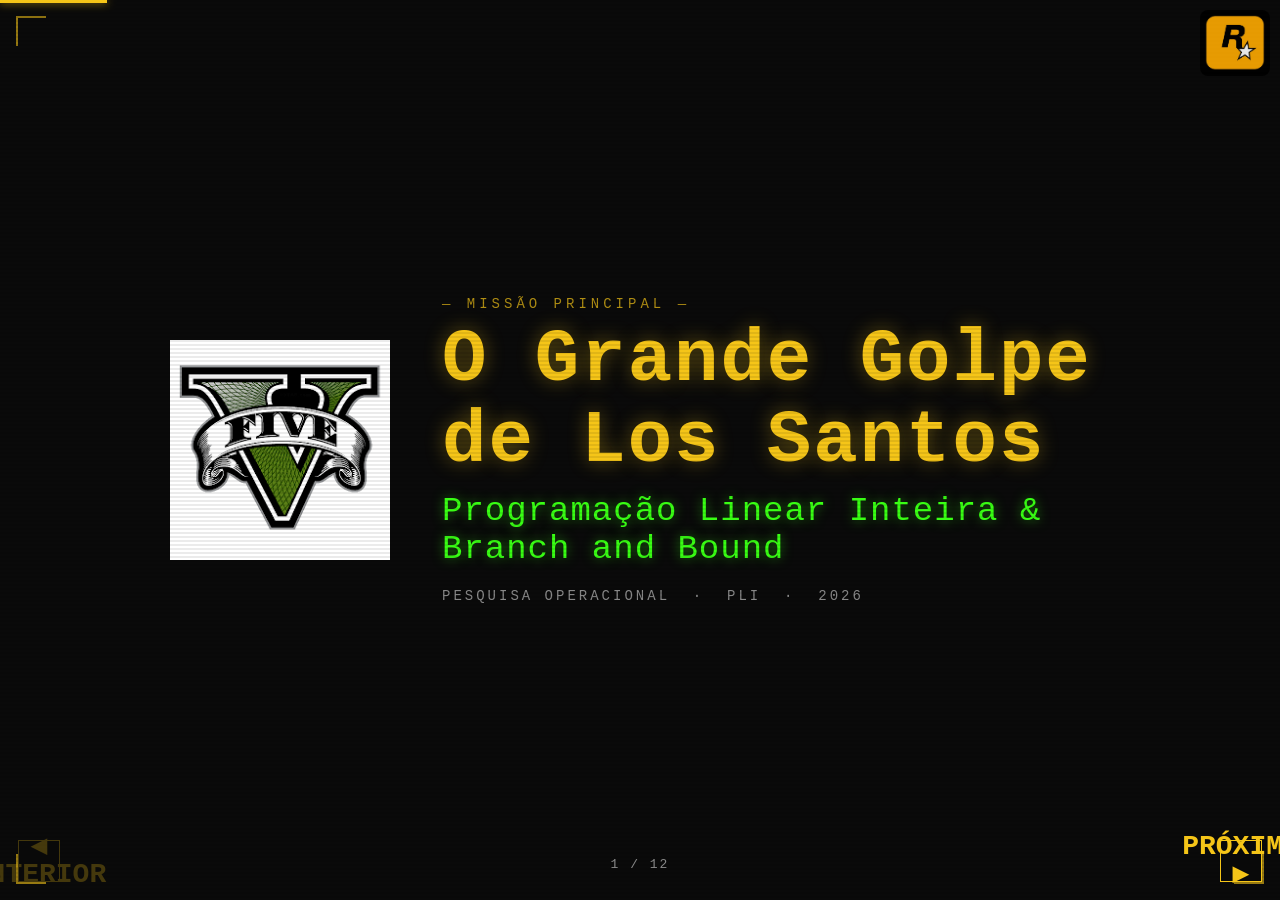
<file: gta_po_slides.html>
<!DOCTYPE html>
<html lang="pt-BR">
<head>
<meta charset="UTF-8">
<meta name="viewport" content="width=device-width, initial-scale=1.0">
<title>O Grande Golpe de Los Santos — PO</title>
<link rel="stylesheet" href="gta_po_slides.css">
</head>
<body>

<div id="progress-bar"></div>

<div class="corner tl"></div>
<div class="corner bl"></div>
<div class="corner br"></div>

<img id="rockstar-logo" src="img/rockstar_logo.jpg" alt="Rockstar Games">

<div id="slideshow">

  <!-- ══════════════════════════════════════════
       SLIDE 1 — CAPA
  ══════════════════════════════════════════ -->
  <div class="slide active" id="slide-1">
    <div class="capa-row">
      <!-- Logo 3D girando — ao lado do título -->
      <div class="logo-3d-wrap">
        <img src="img/gta5_logo.png" class="logo-3d" alt="GTA V Logo">
      </div>
      <!-- Texto da capa -->
      <div class="capa-text">
        <div class="mission-tag">— Missão Principal —</div>
        <div class="title-main">O Grande Golpe<br>de Los Santos</div>
        <div class="title-sub">Programação Linear Inteira &amp; Branch and Bound</div>
        <div class="capa-footer">
          PESQUISA OPERACIONAL &nbsp;·&nbsp; PLI &nbsp;·&nbsp; 2026
        </div>
      </div>
    </div>
  </div>

  <!-- ══════════════════════════════════════════
       SLIDE 2 — O PROBLEMA
  ══════════════════════════════════════════ -->
  <div class="slide" id="slide-2">
    <div class="mission-tag">— Briefing da Missão —</div>
    <div class="slide-heading">O Problema</div>

    <div class="resource-grid">
      <div class="resource-card">
        <div class="rc-val">120h</div>
        <div class="rc-lbl">Horas disponíveis para agir</div>
      </div>
      <div class="resource-card">
        <div class="rc-val">$100k</div>
        <div class="rc-lbl">Fundo de suborno disponível</div>
      </div>
      <div class="resource-card">
        <div class="rc-val">≥ 8pts</div>
        <div class="rc-lbl">Reputação mínima exigida</div>
      </div>
    </div>

    <div class="scenario-box">
      <p>
        <span class="highlight">Trevor</span>, <span class="highlight">Michael</span> e
        <span class="highlight">Franklin</span> têm <span class="highlight">120 horas</span>
        e <span class="highlight">$100k de suborno</span>.
        Precisam manter reputação mínima de <span class="green">8 pontos</span> junto ao submundo.
      </p>
      <br>
      <p>
        <strong style="color:var(--yellow)">OBJETIVO:</strong>
        Maximizar o lucro total <span class="green">escolhendo quais crimes realizar</span> —
        e quantas vezes — respeitando todas as restrições de tempo, orçamento e reputação.
      </p>
    </div>
  </div>

  <!-- ══════════════════════════════════════════
       SLIDE 3 — VARIÁVEIS DE DECISÃO
  ══════════════════════════════════════════ -->
  <div class="slide" id="slide-3">
    <div class="mission-tag">— Modelagem —</div>
    <div class="slide-heading">Variáveis de Decisão</div>

    <div style="font-size:clamp(14px,1.6vw,17px);color:var(--dim);margin-bottom:14px;text-align:center;">
      Cada variável representa <span class="highlight">quantas vezes</span> o crime é executado.
    </div>

    <div class="var-grid var-grid-5">
      <div class="var-card">
        <div class="var-name">x₁</div>
        <div class="var-label">🚗 Roubo de Veículos de Luxo</div>
        <div class="var-desc">Mínimo obrigatório: <span style="color:var(--yellow)">x₁ ≥ 2</span><br>Necessários para a fuga.</div>
      </div>
      <div class="var-card">
        <div class="var-name">x₂</div>
        <div class="var-label">💎 Assaltos à Joalheria</div>
        <div class="var-desc">Sem limite específico.<br>Risco moderado, lucro alto.</div>
      </div>
      <div class="var-card">
        <div class="var-name">x₃</div>
        <div class="var-label">💻 Hacks no Sistema Bancário</div>
        <div class="var-desc">Sem limite específico.<br>Alta expertise necessária.</div>
      </div>
      <div class="var-card">
        <div class="var-name">x₄</div>
        <div class="var-label">🔫 Sequestros ao Negociador</div>
        <div class="var-desc">Máximo: <span style="color:var(--red)">x₄ ≤ 1</span><br>Muito arriscado.</div>
      </div>
      <div class="var-card">
        <div class="var-name">x₅</div>
        <div class="var-label">🏎️ Corridas Ilegais de Rua</div>
        <div class="var-desc">Máximo: <span style="color:var(--red)">x₅ ≤ 3</span><br>Polícia fica de olho.</div>
      </div>
    </div>

    <div style="margin-top:14px;font-size:clamp(14px,1.6vw,17px);color:var(--dim);text-align:center;">
      Todas as variáveis são <span class="highlight">inteiras não-negativas</span>:
      &nbsp; x₁, x₂, x₃, x₄, x₅ ∈ ℤ⁺
    </div>
  </div>

  <!-- ══════════════════════════════════════════
       SLIDE 4 — TABELA DE DADOS
  ══════════════════════════════════════════ -->
  <div class="slide" id="slide-4">
    <div class="mission-tag">— Dados da Operação —</div>
    <div class="slide-heading">Tabela de Dados</div>

    <table class="gta-table">
      <thead>
        <tr>
          <th>Variável</th>
          <th>Crime</th>
          <th>Tempo (h)</th>
          <th>Suborno ($k)</th>
          <th>Lucro ($k)</th>
          <th>Reputação</th>
        </tr>
      </thead>
      <tbody>
        <tr>
          <td class="var-col">x₁</td>
          <td style="text-align:left">🚗 Roubar veículos de luxo</td>
          <td>15</td><td>8</td><td class="profit">25</td><td>1</td>
        </tr>
        <tr>
          <td class="var-col">x₂</td>
          <td style="text-align:left">💎 Assaltar joalheria</td>
          <td>30</td><td>20</td><td class="profit">60</td><td>2</td>
        </tr>
        <tr>
          <td class="var-col">x₃</td>
          <td style="text-align:left">💻 Hackear sistema bancário</td>
          <td>40</td><td>35</td><td class="profit">90</td><td>3</td>
        </tr>
        <tr>
          <td class="var-col">x₄</td>
          <td style="text-align:left">🔫 Sequestrar negociador</td>
          <td>50</td><td>50</td><td class="profit">130</td><td>4</td>
        </tr>
        <tr>
          <td class="var-col">x₅</td>
          <td style="text-align:left">🏎️ Corridas ilegais de rua</td>
          <td>20</td><td>10</td><td class="profit">40</td><td>3</td>
        </tr>
      </tbody>
    </table>

    <div style="margin-top:14px;font-size:clamp(13px,1.4vw,16px);color:var(--dim);text-align:center;">
      Restrições globais: &nbsp;<span class="highlight">120h disponíveis</span> &nbsp;|&nbsp;
      <span class="highlight">$100k para subornos</span> &nbsp;|&nbsp;
      <span class="green">Reputação mínima total: 8</span>
    </div>
  </div>

  <!-- ══════════════════════════════════════════
       SLIDE 5 — MODELO MATEMÁTICO
  ══════════════════════════════════════════ -->
  <div class="slide" id="slide-5">
    <div class="mission-tag">— Modelagem —</div>
    <div class="slide-heading">Modelo Matemático</div>

    <div class="model-cols">
      <div class="model-half">
        <div class="model-half-title">Função Objetivo</div>
        <div style="font-size:clamp(13px,1.4vw,16px);color:var(--dim);margin-bottom:10px;">Maximizar Z =</div>
        <div class="formula-green">
          25x₁ + 60x₂ + 90x₃<br>
          + 130x₄ + 40x₅
        </div>
        <div class="formula-note">( lucro em milhares de dólares )</div>
      </div>

      <div class="model-half">
        <div class="model-half-title">Restrições</div>
        <div class="formula-rest">
          <span class="cm">// tempo (horas)</span><br>
          15x₁+30x₂+40x₃+50x₄+20x₅ ≤ 120<br>
          <br>
          <span class="cm">// suborno ($k)</span><br>
          8x₁+20x₂+35x₃+50x₄+10x₅ ≤ 100<br>
          <br>
          <span class="cm">// reputação (pts)</span><br>
          x₁+2x₂+3x₃+4x₄+3x₅ ≥ 8<br>
          <br>
          <span class="cm">// limites individuais</span><br>
          x₄ ≤ 1 &nbsp;·&nbsp; x₅ ≤ 3 &nbsp;·&nbsp; x₁ ≥ 2<br>
          <br>
          <span class="cm">// integralidade</span><br>
          x₁, x₂, x₃, x₄, x₅ ∈ ℤ⁺
        </div>
      </div>
    </div>
  </div>

  <!-- ══════════════════════════════════════════
       SLIDE 6 — AS 2 PERGUNTAS
  ══════════════════════════════════════════ -->
  <div class="slide" id="slide-6">
    <div class="mission-tag">— Missão Dupla —</div>
    <div class="slide-heading">As 2 Perguntas</div>

    <div class="question-cards">
      <div class="q-card">
        <div class="q-card-num">[ QUESTÃO 01 ]</div>
        <div class="q-card-text">
          "Encontre a solução ótima que maximiza o lucro total respeitando todas as restrições.<br><br>
          Qual é o <span class="highlight">lucro máximo</span>?"
        </div>
      </div>
      <div class="q-card">
        <div class="q-card-num">[ QUESTÃO 02 ]</div>
        <div class="q-card-text">
          "Suponha que o negociador fugiu e <span class="highlight">x₄ = 0</span>.<br><br>
          Existe solução viável? Qual é o <span class="highlight">novo lucro máximo</span>?"
        </div>
      </div>
    </div>

    <div class="method-box">
      Para responder, usamos o método Branch and Bound.
    </div>
  </div>

  <!-- ══════════════════════════════════════════
       SLIDE 7 — BRANCH AND BOUND EXPLICADO
  ══════════════════════════════════════════ -->
  <div class="slide" id="slide-7">
    <div class="mission-tag">— Método de Resolução —</div>
    <div class="slide-heading">Branch and Bound</div>

    <div class="bb-container">
      <div class="bb-steps">
        <div class="bb-step">
          <span class="bb-num">1</span>
          <span class="bb-text">
            <span class="highlight">Relaxação Linear:</span>
            resolve o problema ignorando a regra de inteiros temporariamente.
            Obtém solução fracionária — limite superior do lucro.
          </span>
        </div>
        <div class="bb-step">
          <span class="bb-num">2</span>
          <span class="bb-text">
            <span class="highlight">Identifica fração:</span>
            x₃ = <span class="red-text">0.97</span> —
            "Não dá hackear 0.97 vezes!" O resultado não é inteiro, então não pode ser usado.
          </span>
        </div>
        <div class="bb-step">
          <span class="bb-num">3</span>
          <span class="bb-text">
            <span class="highlight">Branch:</span>
            cria dois mundos paralelos —
            <span class="green">x₃ ≤ 0</span> (não faz o hack) e
            <span class="red-text">x₃ ≥ 1</span> (faz pelo menos 1 hack).
            Cada ramo é um subproblema independente.
          </span>
        </div>
        <div class="bb-step">
          <span class="bb-num">4</span>
          <span class="bb-text">
            <span class="highlight">Poda:</span>
            descarta ramos <span class="red-text">inviáveis</span> (violam restrições) ou com
            <span class="red-text">lucro menor</span> que a melhor solução inteira já encontrada.
          </span>
        </div>
      </div>

      <!-- Árvore de decisão SVG -->
      <div class="bb-tree-wrap">
        <svg viewBox="0 0 820 195" xmlns="http://www.w3.org/2000/svg" font-family="'Courier New',monospace">
          <!-- Raiz -->
          <rect x="300" y="4" width="220" height="46" rx="4" fill="#1a1a00" stroke="#f5c518" stroke-width="1.5"/>
          <text x="410" y="23" text-anchor="middle" fill="#f5c518" font-size="11" font-weight="bold">LP Relaxado</text>
          <text x="410" y="42" text-anchor="middle" fill="#39ff14" font-size="10">x₃ = 0.97 (fração!) — Z* ≈ 269k</text>

          <!-- Linhas de branch -->
          <line x1="355" y1="50" x2="195" y2="100" stroke="#f5c518" stroke-width="1" stroke-dasharray="4,3"/>
          <line x1="465" y1="50" x2="625" y2="100" stroke="#f5c518" stroke-width="1" stroke-dasharray="4,3"/>
          <text x="250" y="86" fill="#39ff14" font-size="10" font-weight="bold">x₃ = 0</text>
          <text x="525" y="86" fill="#ff2222" font-size="10" font-weight="bold">x₃ ≥ 1</text>

          <!-- Nó esquerdo — solução inteira válida -->
          <rect x="90" y="100" width="210" height="46" rx="4" fill="#0a2a0a" stroke="#39ff14" stroke-width="2"/>
          <text x="195" y="119" text-anchor="middle" fill="#39ff14" font-size="11" font-weight="bold">x₅ = 2 (inteiro ✓)</text>
          <text x="195" y="137" text-anchor="middle" fill="#39ff14" font-size="10">Z = 260k → candidato à ótima</text>

          <!-- Nó direito — inviável -->
          <rect x="520" y="100" width="210" height="46" rx="4" fill="#1a0000" stroke="#ff2222" stroke-width="1.5"/>
          <text x="625" y="119" text-anchor="middle" fill="#ff2222" font-size="11" font-weight="bold">Suborno = $101k</text>
          <text x="625" y="137" text-anchor="middle" fill="#ff2222" font-size="10">&gt; $100k → Inviável — podado ✗</text>

          <!-- Solução ótima final -->
          <line x1="195" y1="146" x2="195" y2="166" stroke="#39ff14" stroke-width="1.5"/>
          <rect x="70" y="166" width="250" height="26" rx="4" fill="#0a2a0a" stroke="#39ff14" stroke-width="2"/>
          <text x="195" y="183" text-anchor="middle" fill="#39ff14" font-size="11" font-weight="bold">✓ SOLUÇÃO ÓTIMA → $260k</text>
        </svg>
      </div>
    </div>
  </div>

  <!-- ══════════════════════════════════════════
       SLIDE 8 — DE ONDE VEM O 0.97
  ══════════════════════════════════════════ -->
  <div class="slide" id="slide-8">
    <div class="mission-tag">— Análise Matemática —</div>
    <div class="slide-heading">De Onde Vem o 0.97?</div>

    <div style="font-size:clamp(14px,1.6vw,17px);color:var(--dim);margin-bottom:16px;text-align:center;">
      A relaxação linear com a conta exata:
    </div>

    <div class="calc-steps">
      <div class="calc-step">
        <div class="cs-num">①</div>
        <div class="cs-body">
          <div class="cs-label">Fixamos os obrigatórios: x₁ = 2 e x₄ = 1</div>
          <div class="cs-formula">Suborno usado = 8(2) + 50(1) = $16k + $50k = $66k</div>
        </div>
      </div>
      <div class="calc-step">
        <div class="cs-num">②</div>
        <div class="cs-body">
          <div class="cs-label">Calculamos o suborno disponível restante</div>
          <div class="cs-formula">Disponível = $100k − $66k = <span style="color:var(--yellow);font-weight:bold;">$34k</span></div>
        </div>
      </div>
      <div class="calc-step">
        <div class="cs-num">③</div>
        <div class="cs-body">
          <div class="cs-label">Custo de 1 hack no sistema bancário</div>
          <div class="cs-formula">x₃ custa $35k — mas só temos $34k!</div>
        </div>
      </div>
      <div class="calc-step">
        <div class="cs-num">④</div>
        <div class="cs-body">
          <div class="cs-label">O Simplex (relaxação linear) calcula a fração máxima possível</div>
          <div class="cs-formula">x₃ = $34k ÷ $35k = <span class="frac">0.97</span> &nbsp;← decimal, não é inteiro!</div>
        </div>
      </div>
    </div>

    <div class="verdict" style="max-width:820px;border-left-color:var(--yellow);background:rgba(245,197,24,0.04);">
      Por isso o Simplex sozinho não resolve —
      <span class="green">precisa do Branch and Bound para garantir valores inteiros.</span>
    </div>
  </div>

  <!-- ══════════════════════════════════════════
       SLIDE 9 — RESOLUÇÃO PASSO A PASSO
  ══════════════════════════════════════════ -->
  <div class="slide" id="slide-9">
    <div class="mission-tag">— Resolução —</div>
    <div class="slide-heading">Resolução Passo a Passo</div>

    <div class="bb-container">
      <div class="bb-steps">
        <div class="bb-step">
          <span class="bb-num">1</span>
          <span class="bb-text">
            <span class="highlight">x₁ = 2</span> roubos de veículos (obrigatório) →
            usa <span class="highlight">30h</span> e <span class="highlight">$16k</span>
            &nbsp;→&nbsp; sobram <span class="green">90h e $84k</span>
          </span>
        </div>
        <div class="bb-step">
          <span class="bb-num">2</span>
          <span class="bb-text">
            <span class="highlight">x₄ = 1</span> sequestro (o mais lucrativo) →
            usa <span class="highlight">50h</span> e <span class="highlight">$50k</span>
            &nbsp;→&nbsp; sobram <span class="green">40h e $34k</span>
          </span>
        </div>
        <div class="bb-step bad">
          <span class="bb-num bad">3</span>
          <span class="bb-text">
            Tentar <span class="red-text">x₃ = 1</span> hack no sistema bancário →
            precisaria de <span class="red-text">$35k</span> mas só temos $34k disponíveis.
            &nbsp;<span class="red-text">→ INVIÁVEL — ramo podado! ✗</span>
          </span>
        </div>
        <div class="bb-step good">
          <span class="bb-num good">4</span>
          <span class="bb-text">
            <span class="green">x₅ = 2</span> corridas ilegais →
            usa <span class="highlight">40h</span> e <span class="highlight">$20k</span>
            &nbsp;→&nbsp; recursos esgotados.
            &nbsp;<span class="green">→ VÁLIDO ✓</span>
          </span>
        </div>
      </div>

      <div class="total-box" style="max-width:700px;width:100%;">
        <div class="tl">Z = 25(2) + 130(1) + 40(2) &nbsp;=&nbsp; 50 + 130 + 80</div>
        <div class="tv">= $260.000</div>
      </div>
    </div>
  </div>

  <!-- ══════════════════════════════════════════
       SLIDE 10 — QUESTÃO 1: RESPOSTA
  ══════════════════════════════════════════ -->
  <div class="slide" id="slide-10">
    <div class="mission-tag">— Missão Concluída —</div>
    <div class="slide-heading">Questão 1: Resposta</div>

    <div class="question-quote">
      "Encontre a solução ótima que maximiza o lucro total respeitando todas as restrições. Qual é o lucro máximo?"
    </div>

    <div class="ans-layout">
      <!-- Variáveis e Z -->
      <div class="ans-vars">
        <div class="ans-vars-title">[ SOLUÇÃO ]</div>
        <div class="ans-var">x₁ = <span class="val">2</span> &nbsp;(roubos)</div>
        <div class="ans-var">x₂ = <span class="val">0</span> &nbsp;(assaltos)</div>
        <div class="ans-var">x₃ = <span class="val">0</span> &nbsp;(hacks)</div>
        <div class="ans-var">x₄ = <span class="val">1</span> &nbsp;(sequestro)</div>
        <div class="ans-var">x₅ = <span class="val">2</span> &nbsp;(corridas)</div>
        <div class="z-mini">
          <div class="zl">LUCRO MÁXIMO</div>
          <div class="zv">$260k</div>
        </div>
      </div>

      <!-- Métricas e conclusão -->
      <div>
        <div class="metrics-row">
          <div class="metric-card">
            <div class="mc-val">120h / 120h</div>
            <div class="mc-lbl">Tempo utilizado</div>
          </div>
          <div class="metric-card">
            <div class="mc-val">$86k / $100k</div>
            <div class="mc-lbl">Suborno utilizado</div>
          </div>
          <div class="metric-card">
            <div class="mc-val">12 pts</div>
            <div class="mc-lbl">Reputação (mín. 8)</div>
          </div>
        </div>

        <ul class="check-list">
          <li>Tempo: 15(2)+50(1)+20(2) = 120h ≤ 120h &nbsp;<span class="highlight">✓ exato</span></li>
          <li>Suborno: 8(2)+50(1)+10(2) = $86k ≤ $100k &nbsp;<span class="highlight">✓ sobram $14k</span></li>
          <li>Reputação: 1(2)+4(1)+3(2) = 12 pts ≥ 8 &nbsp;<span class="highlight">✓</span></li>
          <li>x₄ = 1 ≤ 1 &nbsp;<span class="highlight">✓</span> &nbsp;·&nbsp; x₅ = 2 ≤ 3 &nbsp;<span class="highlight">✓</span> &nbsp;·&nbsp; x₁ = 2 ≥ 2 &nbsp;<span class="highlight">✓</span></li>
        </ul>

        <div class="verdict" style="margin-top:10px;">
          O <span class="highlight">tempo foi o recurso limitante</span> — sobraram $14k de suborno
          mas não havia mais horas. A solução é inteira, viável e ótima.
        </div>
      </div>
    </div>
  </div>

  <!-- ══════════════════════════════════════════
       SLIDE 11 — QUESTÃO 2: RESPOSTA
  ══════════════════════════════════════════ -->
  <div class="slide" id="slide-11">
    <div class="mission-tag">— Análise de Contingência —</div>
    <div class="slide-heading">Questão 2: Resposta</div>

    <div class="question-quote">
      "Suponha que o negociador fugiu e x₄ = 0. Existe solução viável? Qual é o novo lucro máximo?"
    </div>

    <div class="ans-layout">
      <!-- Nova solução -->
      <div class="ans-vars">
        <div class="ans-vars-title">[ NOVA SOLUÇÃO ]</div>
        <div class="ans-var">x₁ = <span class="val">2</span> &nbsp;(roubos)</div>
        <div class="ans-var">x₂ = <span class="val">0</span> &nbsp;(assaltos)</div>
        <div class="ans-var">x₃ = <span class="val">1</span> &nbsp;(hack)</div>
        <div class="ans-var zeroed">x₄ = 0 &nbsp;(FORÇADO)</div>
        <div class="ans-var">x₅ = <span class="val">2</span> &nbsp;(corridas)</div>
        <div class="z-mini">
          <div class="zl">NOVO LUCRO</div>
          <div class="zv">$220k</div>
        </div>
      </div>

      <!-- Verificação e conclusão -->
      <div>
        <table class="check-table">
          <thead>
            <tr>
              <th>Restrição</th>
              <th>Cálculo</th>
              <th>Limite</th>
              <th>Status</th>
            </tr>
          </thead>
          <tbody>
            <tr>
              <td>Tempo</td>
              <td>30 + 40 + 40 = 110h</td>
              <td>≤ 120h</td>
              <td class="check-ok">✓</td>
            </tr>
            <tr>
              <td>Suborno</td>
              <td>16 + 35 + 20 = $71k</td>
              <td>≤ $100k</td>
              <td class="check-ok">✓</td>
            </tr>
            <tr>
              <td>Reputação</td>
              <td>2 + 3 + 6 = 11 pts</td>
              <td>≥ 8 pts</td>
              <td class="check-ok">✓</td>
            </tr>
          </tbody>
        </table>

        <div class="formula-z">
          Z = 25(2) + 90(1) + 40(2) = 50 + 90 + 80 = $220.000
        </div>

        <div class="verdict">
          <span class="green">Sim, existe solução viável.</span>
          O bando perde <span class="highlight">$40k</span> sem o sequestro —
          mas a missão continua. O sequestro era responsável por
          <span class="highlight">$130k</span> do lucro original de $260k.
        </div>
      </div>
    </div>
  </div>

  <!-- ══════════════════════════════════════════
       SLIDE 12 — CONCLUSÃO
  ══════════════════════════════════════════ -->
  <div class="slide" id="slide-12">

    <div class="conc-fim">FIM DA MISSÃO</div>
    <div class="conc-obrigado">Obrigado pela atenção</div>

    <div class="conc-images">
      <img src="img/gta_dinner.jpg" class="conc-img-dinner" alt="GTA Dinner">
      <img src="img/mission_passed.jpg" class="conc-img-mission" alt="Mission Passed">
    </div>

    <div class="conc-phrase">
      Pesquisa Operacional &mdash; A matemática que toma as melhores decisões, mesmo no submundo.
    </div>
  </div>

</div><!-- #slideshow -->

<!-- ── NAVIGATION ── -->
<div id="nav">
  <button id="btn-prev" onclick="goSlide(-1)" disabled>◀ ANTERIOR</button>
  <span id="counter">1 / 12</span>
  <button id="btn-next" onclick="goSlide(1)">PRÓXIMO ▶</button>
</div>

<script src="gta_po_slides.js"></script>
</body>
</html>
</file>
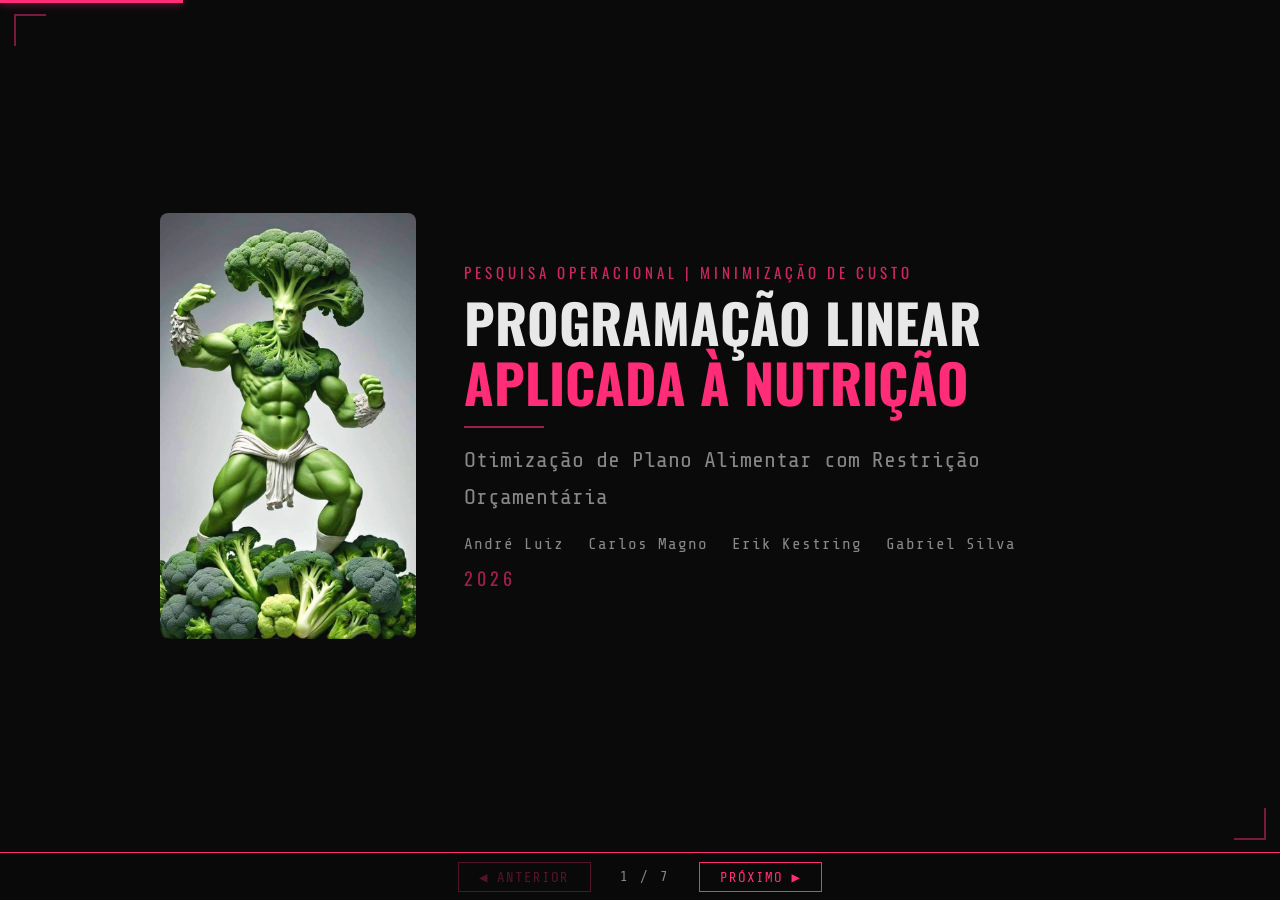
<file: nutricao_po.html>
<!DOCTYPE html>
<html lang="pt-BR">
<head>
<meta charset="UTF-8">
<meta name="viewport" content="width=device-width, initial-scale=1.0">
<title>PL Aplicada à Nutrição — PO 2026</title>
<link rel="preconnect" href="https://fonts.googleapis.com">
<link href="https://fonts.googleapis.com/css2?family=Oswald:wght@400;600;700&family=Share+Tech+Mono&display=swap" rel="stylesheet">
<style>
*, *::before, *::after { box-sizing: border-box; margin: 0; padding: 0; }

:root {
  --pink:   #FF2D78;
  --white:  #e8e8e8;
  --bg:     #0a0a0a;
  --dim:    #888;
  --card:   rgba(255,45,120,0.05);
  --border: rgba(255,45,120,0.30);
}

html, body {
  width: 100%; height: 100%;
  background: var(--bg);
  color: var(--white);
  font-family: 'Share Tech Mono', monospace;
  overflow: hidden;
  user-select: none;
}

/* ─── PROGRESS BAR ─── */
#progress-bar {
  position: fixed; top: 0; left: 0;
  height: 3px; width: 0;
  background: var(--pink);
  box-shadow: 0 0 8px rgba(255,45,120,0.8);
  transition: width 0.4s ease;
  z-index: 9999;
}

/* ─── SLIDESHOW ─── */
#slideshow {
  width: 100vw; height: 100vh;
  position: relative;
  display: flex; align-items: center; justify-content: center;
}

/* ─── BASE SLIDE ─── */
.slide {
  position: absolute;
  width: 100%; height: 100%;
  display: flex; flex-direction: column;
  align-items: center; justify-content: center;
  padding: 36px 60px 84px;
  opacity: 0;
  pointer-events: none;
  transition: opacity 0.45s ease;
}
.slide.active { opacity: 1; pointer-events: all; }

.slide::before, .slide::after {
  content: '';
  position: absolute;
  width: 32px; height: 32px;
  border-color: var(--pink);
  border-style: solid;
  opacity: 0.45;
  pointer-events: none;
}
.slide::before { top: 14px; left: 14px; border-width: 2px 0 0 2px; }
.slide::after  { bottom: 60px; right: 14px; border-width: 0 2px 2px 0; }

/* ─── NAV ─── */
#nav {
  position: fixed; bottom: 0; left: 0; right: 0;
  height: 48px;
  background: rgba(10,10,10,0.95);
  border-top: 1px solid var(--pink);
  display: flex; align-items: center; justify-content: center;
  gap: 24px;
  z-index: 200;
}
#nav button {
  background: transparent;
  border: 1px solid var(--pink);
  color: var(--pink);
  font-family: 'Share Tech Mono', monospace;
  font-size: 14px;
  padding: 6px 20px;
  cursor: pointer;
  letter-spacing: 1px;
  transition: background 0.2s, color 0.2s;
}
#nav button:hover:not(:disabled) { background: var(--pink); color: #000; }
#nav button:disabled { opacity: 0.3; cursor: default; }
#counter {
  color: var(--dim);
  font-size: 14px;
  min-width: 60px;
  text-align: center;
  letter-spacing: 2px;
}

/* ─── TYPOGRAPHY ─── */
.section-tag {
  font-family: 'Oswald', sans-serif;
  font-size: clamp(12px, 1.3vw, 15px);
  color: var(--pink);
  letter-spacing: 4px;
  text-transform: uppercase;
  margin-bottom: 10px;
  opacity: 0.8;
}
.heading {
  font-family: 'Oswald', sans-serif;
  font-size: clamp(26px, 3.8vw, 48px);
  font-weight: 700;
  color: var(--pink);
  text-transform: uppercase;
  letter-spacing: 2px;
  margin-bottom: 18px;
  padding-bottom: 8px;
  border-bottom: 2px solid var(--border);
  width: 100%;
  text-align: center;
  text-shadow: 0 0 20px rgba(255,45,120,0.4);
}

/* ─── TWO-COLUMN ─── */
.two-col {
  display: grid;
  grid-template-columns: 1fr 1fr;
  gap: 28px;
  width: 100%;
  max-width: 1080px;
  align-items: start;
}
.col-title {
  font-family: 'Oswald', sans-serif;
  font-size: clamp(16px, 1.9vw, 22px);
  color: var(--pink);
  font-weight: 700;
  text-transform: uppercase;
  letter-spacing: 2px;
  margin-bottom: 12px;
  padding-bottom: 6px;
  border-bottom: 1px solid var(--border);
}

/* ─── LOGO 3D GIRATORIO ─── */
@keyframes nut-spin3d {
  from { transform: perspective(600px) rotateY(0deg)   rotateX(6deg); }
  to   { transform: perspective(600px) rotateY(360deg) rotateX(6deg); }
}
@keyframes nut-glow {
  0%, 100% { filter: brightness(0.8) contrast(1.4)
                     drop-shadow(0 0 18px rgba(255,45,120,0.8))
                     drop-shadow(0 0 40px rgba(255,45,120,0.35)); }
  50%       { filter: brightness(0.8) contrast(1.4)
                     drop-shadow(0 0 32px rgba(255,45,120,1))
                     drop-shadow(0 0 64px rgba(255,45,120,0.6)); }
}
.nut-logo-3d-wrap {
  display: flex;
  align-items: center;
  justify-content: center;
  flex-shrink: 0;
}
.nut-logo-3d {
  width: clamp(160px, 20vw, 260px);
  animation: nut-spin3d 9s linear infinite, nut-glow 3s ease-in-out infinite;
  transform-style: preserve-3d;
  will-change: transform, filter;
  border-radius: 8px;
}
.nut-capa-row {
  display: flex;
  align-items: center;
  justify-content: center;
  gap: 48px;
  width: 100%;
  max-width: 960px;
}

/* ─── SLIDE 1 — CAPA ─── */
.capa-title {
  font-family: 'Oswald', sans-serif;
  font-size: clamp(28px, 4.2vw, 54px);
  font-weight: 700;
  color: var(--white);
  text-align: center;
  line-height: 1.1;
  text-transform: uppercase;
}
.capa-title span { color: var(--pink); }
.capa-divider { width: 80px; height: 2px; background: var(--pink); margin: 14px auto; opacity: 0.6; }
.capa-subtitle {
  font-size: clamp(15px, 1.8vw, 22px);
  color: var(--dim);
  text-align: center;
  line-height: 1.7;
  max-width: 680px;
  margin-bottom: 18px;
}
.capa-team {
  display: flex; flex-wrap: wrap;
  justify-content: center; gap: 8px 24px;
  margin-bottom: 12px;
}
.capa-member { font-size: clamp(13px, 1.3vw, 16px); color: var(--dim); letter-spacing: 1px; }
.capa-year {
  font-family: 'Oswald', sans-serif;
  font-size: clamp(14px, 1.5vw, 18px);
  color: rgba(255,45,120,0.6);
  letter-spacing: 4px;
}

/* ─── SLIDE 2 ─── */
.prob-desc {
  background: var(--card);
  border-left: 3px solid var(--pink);
  padding: 16px 22px;
  margin-bottom: 14px;
  max-width: 840px; width: 100%;
  font-size: clamp(15px, 1.7vw, 20px);
  color: #ccc;
  line-height: 1.8;
}
.info-row {
  display: grid; grid-template-columns: 1fr 1fr;
  gap: 12px; max-width: 840px; width: 100%;
}
.info-box {
  background: var(--card);
  border: 1px solid var(--border);
  padding: 14px 18px;
}
.info-label {
  font-family: 'Oswald', sans-serif;
  color: var(--pink);
  font-size: clamp(12px, 1.3vw, 15px);
  letter-spacing: 2px;
  text-transform: uppercase;
  margin-bottom: 6px;
}
.info-value { font-size: clamp(14px, 1.6vw, 18px); color: var(--white); line-height: 1.7; }

/* ─── SLIDE 3 ─── */
.var-list { list-style: none; display: flex; flex-direction: column; gap: 6px; }
.var-list li {
  font-size: clamp(14px, 1.6vw, 18px);
  color: var(--white);
  padding: 8px 14px;
  border-left: 2px solid var(--pink);
  background: var(--card);
}
.var-list li span { color: var(--pink); font-weight: bold; }
.var-constraint {
  font-size: clamp(13px, 1.4vw, 16px);
  color: var(--dim);
  margin-top: 8px;
  padding: 8px 14px;
  border: 1px solid var(--border);
}
.nut-table { width: 100%; border-collapse: collapse; }
.nut-table th {
  font-family: 'Oswald', sans-serif;
  color: var(--pink);
  font-size: clamp(12px, 1.3vw, 15px);
  letter-spacing: 1px;
  text-transform: uppercase;
  padding: 9px 8px;
  border-bottom: 2px solid var(--border);
  text-align: center;
  background: rgba(255,45,120,0.08);
}
.nut-table td {
  font-size: clamp(13px, 1.4vw, 16px);
  color: var(--white);
  padding: 8px 8px;
  text-align: center;
  border-bottom: 1px solid rgba(255,255,255,0.06);
}
.nut-table tr:hover td { background: rgba(255,45,120,0.06); }
.nut-table td:first-child { color: var(--pink); text-align: left; font-weight: bold; }

/* ─── SLIDE 4 ─── */
.obj-box {
  font-family: 'Share Tech Mono', monospace;
  font-size: clamp(15px, 1.7vw, 20px);
  background: var(--card);
  border: 1px solid var(--border);
  border-left: 3px solid var(--pink);
  padding: 16px 22px;
  line-height: 2.2;
  color: var(--pink);
  font-weight: bold;
  text-shadow: 0 0 10px rgba(255,45,120,0.3);
}
.obj-box .lbl {
  font-family: 'Oswald', sans-serif;
  color: var(--pink);
  font-size: clamp(12px, 1.3vw, 15px);
  letter-spacing: 2px;
  text-transform: uppercase;
  margin-bottom: 8px;
  display: block;
  opacity: 0.75;
  font-weight: 400;
  text-shadow: none;
}
.cst-list { list-style: none; display: flex; flex-direction: column; gap: 5px; }
.cst-list li {
  font-family: 'Share Tech Mono', monospace;
  font-size: clamp(13px, 1.4vw, 16px);
  color: var(--white);
  padding: 7px 12px;
  border-left: 2px solid rgba(255,45,120,0.5);
  background: var(--card);
  line-height: 1.5;
}
.cst-list li .tag { color: var(--pink); font-size: clamp(11px, 1.1vw, 13px); margin-left: 8px; opacity: 0.65; }

/* ─── SLIDE 5 ─── */
.q-grid { display: flex; flex-direction: column; gap: 12px; width: 100%; max-width: 880px; }
.q-card {
  background: var(--card);
  border: 1px solid var(--border);
  border-left: 3px solid var(--pink);
  padding: 14px 18px;
  display: flex; gap: 16px; align-items: flex-start;
}
.q-num {
  font-family: 'Oswald', sans-serif;
  font-size: clamp(26px, 3.2vw, 40px);
  color: var(--pink); font-weight: 700;
  line-height: 1; min-width: 32px;
}
.q-text { font-size: clamp(14px, 1.6vw, 18px); color: #ccc; line-height: 1.75; }
.q-text strong { color: var(--white); }
.closing {
  margin-top: 14px;
  font-family: 'Oswald', sans-serif;
  font-size: clamp(15px, 1.7vw, 20px);
  color: var(--pink);
  text-align: center;
  border-top: 1px solid var(--border);
  padding-top: 12px;
  width: 100%; max-width: 880px;
  letter-spacing: 1px;
  font-weight: 600;
  text-shadow: 0 0 12px rgba(255,45,120,0.4);
}

/* ─── SLIDES 6 & 7 ─── */
.res-sub {
  font-family: 'Oswald', sans-serif;
  font-size: clamp(13px, 1.3vw, 15px);
  color: var(--dim);
  letter-spacing: 1px;
  text-transform: uppercase;
  font-style: italic;
  margin-bottom: 8px;
}
.res-ans-title {
  font-family: 'Oswald', sans-serif;
  color: var(--pink);
  font-size: clamp(13px, 1.4vw, 16px);
  letter-spacing: 2px;
  text-transform: uppercase;
  margin-bottom: 8px;
}
.res-list { list-style: none; display: flex; flex-direction: column; gap: 5px; margin-bottom: 10px; }
.res-list li {
  font-family: 'Share Tech Mono', monospace;
  font-size: clamp(14px, 1.5vw, 17px);
  color: var(--white);
  padding: 7px 12px;
  border-left: 2px solid rgba(255,45,120,0.5);
  background: var(--card);
}
.res-list li .pk { color: var(--pink); font-weight: bold; }
.res-highlight {
  background: rgba(255,45,120,0.12);
  border: 2px solid var(--border);
  padding: 10px 16px;
  font-family: 'Oswald', sans-serif;
  font-size: clamp(18px, 2.2vw, 28px);
  color: var(--pink);
  font-weight: 700;
  text-align: center;
  text-shadow: 0 0 16px rgba(255,45,120,0.5);
  letter-spacing: 1px;
}
.res-text { font-size: clamp(14px, 1.6vw, 18px); color: #ccc; line-height: 1.8; }

/* ─── SLIDE 7 CONCLUSION ─── */
.conc-pts { list-style: none; display: flex; flex-direction: column; gap: 10px; }
.conc-pts li {
  display: flex; gap: 12px; align-items: flex-start;
  padding: 12px 16px;
  background: var(--card);
  border: 1px solid var(--border);
  font-size: clamp(14px, 1.6vw, 18px);
  color: #ccc; line-height: 1.7;
}
.conc-pts li::before { content: '▶'; color: var(--pink); font-size: 13px; min-width: 16px; margin-top: 3px; }
</style>
</head>
<body>

<div id="progress-bar"></div>

<div id="slideshow">

  <!-- ══════════════════════════════════════════
       SLIDE 1 — CAPA
  ══════════════════════════════════════════ -->
  <div class="slide active" id="slide-1">
    <div class="nut-capa-row">
      <div class="nut-logo-3d-wrap">
        <img src="img/brocolis_hero.jpg" class="nut-logo-3d" alt="Brócolis Herói">
      </div>
      <div style="display:flex;flex-direction:column;align-items:flex-start;">
        <div class="section-tag">Pesquisa Operacional | Minimização de Custo</div>
        <div class="capa-title" style="text-align:left;">Programação Linear<br><span>Aplicada à Nutrição</span></div>
        <div class="capa-divider" style="margin:14px 0;"></div>
        <div class="capa-subtitle" style="text-align:left;">Otimização de Plano Alimentar com Restrição Orçamentária</div>
        <div class="capa-team" style="justify-content:flex-start;">
          <span class="capa-member">André Luiz</span>
          <span class="capa-member">Carlos Magno</span>
          <span class="capa-member">Erik Kestring</span>
          <span class="capa-member">Gabriel Silva</span>
        </div>
        <div class="capa-year">2026</div>
      </div>
    </div>
  </div>

  <!-- ══════════════════════════════════════════
       SLIDE 2 — O PROBLEMA
  ══════════════════════════════════════════ -->
  <div class="slide" id="slide-2">
    <div class="heading">O Problema</div>
    <div class="prob-desc">
      Uma nutricionista precisa elaborar um plano alimentar diário para um paciente adulto respeitando as recomendações mínimas da OMS para nutrientes e um orçamento máximo de <strong style="color:var(--pink)">R$20,00</strong> por dia. Os alimentos disponíveis são: arroz, feijão, frango, ovo e brócolis.
    </div>
    <div class="info-row">
      <div class="info-box">
        <div class="info-label">Objetivo</div>
        <div class="info-value">Minimizar o custo total do plano alimentar diário, determinando a quantidade ótima — em porções de 100g — de cada alimento.</div>
      </div>
      <div class="info-box">
        <div class="info-label">Tipo de Problema</div>
        <div class="info-value">Programação Linear de <span style="color:var(--pink)">minimização</span> com variáveis contínuas.</div>
      </div>
    </div>
  </div>

  <!-- ══════════════════════════════════════════
       SLIDE 3 — VARIÁVEIS + TABELA
  ══════════════════════════════════════════ -->
  <div class="slide" id="slide-3">
    <div class="heading">Variáveis de Decisão + Tabela Nutricional</div>
    <div class="two-col">
      <div>
        <div class="col-title">Variáveis de Decisão</div>
        <p style="font-size:clamp(14px,1.5vw,17px);color:var(--dim);margin-bottom:10px;line-height:1.6;">
          Cada xᵢ = quantidade em porções de 100g do alimento i consumida por dia:
        </p>
        <ul class="var-list">
          <li><span>x₁</span> = quantidade de arroz</li>
          <li><span>x₂</span> = quantidade de feijão</li>
          <li><span>x₃</span> = quantidade de frango</li>
          <li><span>x₄</span> = quantidade de ovo</li>
          <li><span>x₅</span> = quantidade de brócolis</li>
        </ul>
        <div class="var-constraint">x₁, x₂, x₃, x₄, x₅ ≥ 0</div>
      </div>
      <div>
        <div class="col-title">Tabela Nutricional por 100g</div>
        <table class="nut-table">
          <thead>
            <tr>
              <th style="text-align:left">Alimento</th>
              <th>Custo (R$)</th>
              <th>Prot. (g)</th>
              <th>Carb. (g)</th>
              <th>Gord. (g)</th>
              <th>Fibra (g)</th>
              <th>Cálcio (mg)</th>
            </tr>
          </thead>
          <tbody>
            <tr><td>Arroz</td><td>0,40</td><td>2,6</td><td>28,0</td><td>0,3</td><td>0,4</td><td>10</td></tr>
            <tr><td>Feijão</td><td>0,70</td><td>8,7</td><td>14,0</td><td>0,5</td><td>8,5</td><td>37</td></tr>
            <tr><td>Frango</td><td>1,20</td><td>21,0</td><td>0,0</td><td>3,0</td><td>0,0</td><td>11</td></tr>
            <tr><td>Ovo</td><td>0,60</td><td>13,0</td><td>1,0</td><td>10,0</td><td>0,0</td><td>50</td></tr>
            <tr><td>Brócolis</td><td>0,50</td><td>2,8</td><td>7,0</td><td>0,4</td><td>2,6</td><td>47</td></tr>
          </tbody>
        </table>
      </div>
    </div>
  </div>

  <!-- ══════════════════════════════════════════
       SLIDE 4 — MODELO MATEMÁTICO
  ══════════════════════════════════════════ -->
  <div class="slide" id="slide-4">
    <div class="heading">Modelo Matemático</div>
    <div class="two-col">
      <div>
        <div class="col-title">Função Objetivo</div>
        <div class="obj-box">
          <span class="lbl">Minimizar Z =</span>
          0,40x₁ + 0,70x₂ + 1,20x₃<br>+ 0,60x₄ + 0,50x₅
        </div>
      </div>
      <div>
        <div class="col-title">Restrições</div>
        <ul class="cst-list">
          <li>0,40x₁ + 0,70x₂ + 1,20x₃ + 0,60x₄ + 0,50x₅ ≤ 20 <span class="tag">(orçamento)</span></li>
          <li>2,6x₁ + 8,7x₂ + 21x₃ + 13x₄ + 2,8x₅ ≥ 50 <span class="tag">(proteína mín. 50g)</span></li>
          <li>28x₁ + 14x₂ + x₄ + 7x₅ ≥ 250 <span class="tag">(carboidrato mín. 250g)</span></li>
          <li>0,3x₁ + 0,5x₂ + 3x₃ + 10x₄ + 0,4x₅ ≥ 44 <span class="tag">(gordura mín. 44g)</span></li>
          <li>0,4x₁ + 8,5x₂ + 2,6x₅ ≥ 25 <span class="tag">(fibra mín. 25g)</span></li>
          <li>10x₁ + 37x₂ + 11x₃ + 50x₄ + 47x₅ ≥ 1000 <span class="tag">(cálcio mín. 1000mg)</span></li>
          <li>x₁, x₂, x₃, x₄, x₅ ≥ 0 <span class="tag">(não-negatividade)</span></li>
        </ul>
      </div>
    </div>
  </div>

  <!-- ══════════════════════════════════════════
       SLIDE 5 — AS 3 PERGUNTAS
  ══════════════════════════════════════════ -->
  <div class="slide" id="slide-5">
    <div class="heading">As 3 Perguntas</div>
    <div class="q-grid">
      <div class="q-card">
        <div class="q-num">1</div>
        <div class="q-text"><strong>Questão 1:</strong> Qual é a solução ótima do modelo? Quais alimentos devem ser incluídos e em quais quantidades? Qual é o custo mínimo diário?</div>
      </div>
      <div class="q-card">
        <div class="q-num">2</div>
        <div class="q-text"><strong>Questão 2:</strong> Como a solução ótima se altera se o preço do frango aumentar 20%? O custo do plano muda? Outro alimento passa a ser preferido como fonte proteica?</div>
      </div>
      <div class="q-card">
        <div class="q-num">3</div>
        <div class="q-text"><strong>Questão 3:</strong> Qual o impacto de eliminar o frango da dieta (x₃ = 0)? O problema continua tendo solução viável? Qual nutriente fica mais comprometido?</div>
      </div>
    </div>
    <div class="closing">Para responder, utilizamos o método Simplex de minimização.</div>
  </div>

  <!-- ══════════════════════════════════════════
       SLIDE 6 — RESOLUÇÃO Q1 + Q2
  ══════════════════════════════════════════ -->
  <div class="slide" id="slide-6">
    <div class="heading">Resolução — Questões 1 e 2</div>
    <div class="two-col">
      <div>
        <div class="col-title">Questão 1</div>
        <div class="res-sub">Qual a solução ótima? Quais alimentos e em que quantidades?</div>
        <div class="res-ans-title">Solução ótima pelo Simplex:</div>
        <ul class="res-list">
          <li><span class="pk">x₁</span> = 8,93 porções de arroz (893g)</li>
          <li><span class="pk">x₂</span> = 1,47 porções de feijão (147g)</li>
          <li><span class="pk">x₃</span> = 0 &nbsp;(frango não entra)</li>
          <li><span class="pk">x₄</span> = 0 &nbsp;(ovo não entra)</li>
          <li><span class="pk">x₅</span> = 2,15 porções de brócolis (215g)</li>
        </ul>
        <div class="res-highlight">Custo mínimo: Z = R$ 5,18 / dia</div>
      </div>
      <div>
        <div class="col-title">Questão 2</div>
        <div class="res-sub">Se o preço do frango aumentar 20%, o plano muda?</div>
        <div class="res-ans-title">Análise de sensibilidade:</div>
        <ul class="res-list">
          <li>Novo custo do frango: R$1,20 × 1,20 = <span class="pk">R$ 1,44</span></li>
          <li>x₃ = 0 já era a solução original</li>
        </ul>
        <div class="res-text" style="margin-top:10px;">
          O aumento de 20% <strong style="color:var(--white)">não altera a solução nem o custo</strong>. O plano permanece em <span style="color:var(--pink);font-weight:bold">R$5,18/dia</span> com arroz, feijão e brócolis como base.
        </div>
      </div>
    </div>
  </div>

  <!-- ══════════════════════════════════════════
       SLIDE 7 — Q3 + CONCLUSÃO
  ══════════════════════════════════════════ -->
  <div class="slide" id="slide-7">
    <div class="heading">Questão 3 + Conclusão</div>
    <div class="two-col">
      <div>
        <div class="col-title">Questão 3</div>
        <div class="res-sub">Qual o impacto de eliminar o frango (x₃ = 0)?</div>
        <div class="res-text">
          Como x₃ = 0 já era a solução ótima original, eliminar o frango <strong style="color:var(--white)">não altera o plano</strong>. A solução permanece viável. O nutriente mais comprometido é o <span style="color:var(--pink);font-weight:bold">cálcio</span> — que depende principalmente do brócolis e feijão para atingir os 1000mg mínimos.
        </div>
      </div>
      <div>
        <div class="col-title">Conclusão</div>
        <ul class="conc-pts">
          <li>O Simplex encontrou um plano alimentar completo por apenas <span style="color:var(--pink)">R$5,18/dia</span></li>
          <li>O frango não entrou na solução por ter custo elevado em relação ao benefício nutricional</li>
          <li>O cálcio foi o nutriente mais difícil de atingir — <span style="color:var(--pink)">restrição mais crítica</span> do modelo</li>
        </ul>
      </div>
    </div>
  </div>

</div><!-- #slideshow -->

<div id="nav">
  <button id="btn-prev" onclick="goSlide(-1)" disabled>◀ ANTERIOR</button>
  <span id="counter">1 / 7</span>
  <button id="btn-next" onclick="goSlide(1)">PRÓXIMO ▶</button>
</div>

<script>
const TOTAL = 7;
let current = 1;

function updateProgress() {
  document.getElementById('progress-bar').style.width = (current / TOTAL * 100) + '%';
}

function goSlide(dir) {
  const next = current + dir;
  if (next < 1 || next > TOTAL) return;
  document.getElementById('slide-' + current).classList.remove('active');
  current = next;
  document.getElementById('slide-' + current).classList.add('active');
  document.getElementById('counter').textContent = current + ' / ' + TOTAL;
  document.getElementById('btn-prev').disabled = (current === 1);
  document.getElementById('btn-next').disabled = (current === TOTAL);
  updateProgress();
}

document.addEventListener('keydown', function(e) {
  if (e.key === 'ArrowRight' || e.key === 'ArrowDown') goSlide(1);
  if (e.key === 'ArrowLeft'  || e.key === 'ArrowUp')   goSlide(-1);
});

updateProgress();
</script>
</body>
</html>
</file>
<file: gta_po_slides.css>
*, *::before, *::after { box-sizing: border-box; margin: 0; padding: 0; }

:root {
  --black: #0a0a0a;
  --yellow: #f5c518;
  --green: #39ff14;
  --white: #e8e8e8;
  --dark-yellow: #b8940e;
  --red: #ff2222;
  --dim: #888;
}

html, body {
  width: 100%; height: 100%;
  background: var(--black);
  color: var(--white);
  font-family: 'Courier New', Courier, monospace;
  overflow: hidden;
  user-select: none;
}

/* ── ROCKSTAR LOGO ── */
#rockstar-logo {
  position: fixed;
  top: 10px;
  right: 10px;
  width: clamp(52px, 5.5vw, 76px);
  opacity: 0.9;
  z-index: 150;
  pointer-events: none;
  border-radius: 8px;
}

/* ── PROGRESS BAR ── */
#progress-bar {
  position: fixed;
  top: 0; left: 0;
  height: 3px;
  background: var(--yellow);
  transition: width 0.4s ease;
  z-index: 9999;
  box-shadow: 0 0 8px rgba(245,197,24,0.8);
}

/* ── SLIDESHOW CONTAINER ── */
#slideshow {
  width: 100vw; height: 100vh;
  position: relative;
  display: flex; align-items: center; justify-content: center;
}

.slide {
  position: absolute;
  width: 100%; height: 100%;
  display: flex; flex-direction: column;
  align-items: center; justify-content: center;
  padding: 36px 60px;
  opacity: 0;
  pointer-events: none;
  transition: opacity 0.45s ease;
}
.slide.active {
  opacity: 1;
  pointer-events: all;
}
#slide-12 {
  justify-content: center;
}

/* ── SCANLINE OVERLAY ── */
#slideshow::after {
  content: '';
  position: fixed; inset: 0;
  background: repeating-linear-gradient(
    0deg,
    transparent,
    transparent 2px,
    rgba(0,0,0,0.08) 2px,
    rgba(0,0,0,0.08) 4px
  );
  pointer-events: none;
  z-index: 100;
}

/* ── CORNER DECORATION ── */
.corner {
  position: fixed;
  width: 30px; height: 30px;
  border-color: var(--yellow);
  border-style: solid;
  opacity: 0.6;
  z-index: 50;
}
.corner.tl { top: 16px; left: 16px; border-width: 2px 0 0 2px; }
.corner.tr { top: 16px; right: 16px; border-width: 2px 2px 0 0; }
.corner.bl { bottom: 16px; left: 16px; border-width: 0 0 2px 2px; }
.corner.br { bottom: 16px; right: 16px; border-width: 0 2px 2px 0; }

/* ── NAVIGATION — corner arrows ── */
#btn-prev, #btn-next {
  position: fixed;
  bottom: 18px;
  width: 42px; height: 42px;
  background: rgba(10,10,10,0.82);
  border: 1px solid var(--yellow);
  color: var(--yellow);
  font-family: 'Courier New', monospace;
  font-size: 28px;
  font-weight: bold;
  line-height: 1;
  cursor: pointer;
  z-index: 200;
  display: flex; align-items: center; justify-content: center;
  transition: background 0.2s, color 0.2s;
  padding: 0;
}
#btn-prev { left: 18px; }
#btn-next { right: 18px; }
#btn-prev:hover:not(:disabled),
#btn-next:hover:not(:disabled) {
  background: var(--yellow);
  color: var(--black);
}
#btn-prev:disabled, #btn-next:disabled {
  opacity: 0.25;
  cursor: default;
}

#counter {
  position: fixed;
  bottom: 28px;
  left: 50%;
  transform: translateX(-50%);
  color: var(--dim);
  font-size: 13px;
  letter-spacing: 2px;
  z-index: 200;
  pointer-events: none;
  font-family: 'Courier New', monospace;
}

/* ── MISSION TAG ── */
.mission-tag {
  font-size: 14px;
  letter-spacing: 4px;
  color: var(--yellow);
  text-transform: uppercase;
  margin-bottom: 8px;
  opacity: 0.7;
}

/* ── TYPOGRAPHY ── */
.title-main {
  font-size: clamp(38px, 5.9vw, 74px);
  font-weight: 900;
  color: var(--yellow);
  text-align: center;
  line-height: 1.1;
  text-shadow: 0 0 20px rgba(245,197,24,0.4);
  letter-spacing: 2px;
}

.title-sub {
  font-size: clamp(20px, 2.9vw, 34px);
  color: var(--green);
  text-align: center;
  margin-top: 14px;
  letter-spacing: 1px;
  text-shadow: 0 0 12px rgba(57,255,20,0.5);
}

.slide-heading {
  font-size: clamp(25px, 3.8vw, 49px);
  font-weight: 900;
  color: var(--yellow);
  text-align: center;
  letter-spacing: 2px;
  margin-bottom: 20px;
  border-bottom: 1px solid rgba(245,197,24,0.3);
  padding-bottom: 10px;
  width: 100%;
}

.highlight { color: var(--yellow); font-weight: bold; }
.green     { color: var(--green); font-weight: bold; }
.red-text  { color: var(--red); font-weight: bold; }
.dim       { color: var(--dim); }

/* ── ENUNCIADO / SCENARIO BOX ── */
.scenario-box {
  max-width: 820px;
  border-left: 3px solid var(--yellow);
  background: rgba(245,197,24,0.04);
  padding: 18px 24px;
  font-size: clamp(16px, 1.9vw, 23px);
  line-height: 1.8;
  text-align: left;
  width: 100%;
}

/* ── TABLE ── */
.gta-table {
  border-collapse: collapse;
  width: 100%;
  max-width: 900px;
  font-size: clamp(15px, 1.8vw, 20px);
}
.gta-table th {
  background: rgba(245,197,24,0.12);
  color: var(--yellow);
  border: 1px solid rgba(245,197,24,0.3);
  padding: 10px 14px;
  text-align: center;
  letter-spacing: 1px;
  font-size: clamp(14px, 1.6vw, 18px);
}
.gta-table td {
  border: 1px solid rgba(245,197,24,0.15);
  padding: 9px 14px;
  text-align: center;
  color: var(--white);
}
.gta-table tr:nth-child(even) td { background: rgba(255,255,255,0.02); }
.gta-table tr:hover td { background: rgba(245,197,24,0.06); }
.gta-table .var-col { color: var(--green); font-weight: bold; }
.gta-table .profit  { color: var(--yellow); font-weight: bold; }

/* ── VARIABLE CARDS ── */
.var-grid {
  display: grid;
  grid-template-columns: repeat(2, 1fr);
  gap: 12px;
  max-width: 820px;
  width: 100%;
}
.var-grid-5 {
  grid-template-columns: repeat(3, 1fr);
  max-width: 900px;
}
.var-card {
  border: 1px solid rgba(245,197,24,0.35);
  background: rgba(245,197,24,0.04);
  padding: 12px 16px;
  position: relative;
}
.var-card::before {
  content: '';
  position: absolute;
  top: 0; left: 0;
  width: 3px; height: 100%;
  background: var(--green);
}
.var-name  { font-size: clamp(23px, 2.9vw, 34px); color: var(--green); font-weight: 900; margin-bottom: 4px; }
.var-label { font-size: clamp(15px, 1.8vw, 20px); color: var(--yellow); font-weight: bold; margin-bottom: 5px; }
.var-desc  { font-size: clamp(14px, 1.6vw, 18px); color: var(--dim); line-height: 1.5; }

/* ── MATH BLOCK ── */
.math-block {
  background: rgba(57,255,20,0.05);
  border: 1px solid rgba(57,255,20,0.3);
  padding: 20px 36px;
  font-size: clamp(20px, 2.9vw, 38px);
  color: var(--green);
  font-weight: 900;
  letter-spacing: 1px;
  text-align: center;
  max-width: 780px;
  width: 100%;
  text-shadow: 0 0 16px rgba(57,255,20,0.4);
}
.math-explain {
  font-size: clamp(15px, 1.8vw, 19px);
  color: var(--dim);
  margin-top: 8px;
  text-align: center;
}

/* ── CONSTRAINT LIST ── */
.constraint-list {
  list-style: none;
  max-width: 860px;
  width: 100%;
  font-size: clamp(14px, 1.7vw, 19px);
}
.constraint-list li {
  display: flex;
  align-items: flex-start;
  gap: 14px;
  padding: 7px 12px;
  border-left: 2px solid rgba(245,197,24,0.25);
  margin-bottom: 6px;
  background: rgba(255,255,255,0.02);
}
.cst-math  { color: var(--green); font-weight: bold; min-width: 300px; font-size: clamp(14px, 1.6vw, 18px); }
.cst-label { color: var(--dim); font-size: clamp(14px, 1.5vw, 17px); }
.cst-icon  { font-size: 20px; min-width: 20px; }

/* ── BRANCH & BOUND ── */
.bb-container {
  width: 100%;
  max-width: 860px;
  display: flex;
  flex-direction: column;
  align-items: center;
  font-size: clamp(14px, 1.6vw, 18px);
}
.bb-steps {
  display: flex;
  flex-direction: column;
  gap: 7px;
  width: 100%;
  max-width: 800px;
  margin-bottom: 14px;
}
.bb-step {
  display: flex;
  align-items: flex-start;
  gap: 12px;
  padding: 8px 14px;
  border-left: 2px solid var(--yellow);
  background: rgba(245,197,24,0.04);
}
.bb-step.bad  { border-left-color: var(--red); background: rgba(255,34,34,0.04); }
.bb-step.good { border-left-color: var(--green); background: rgba(57,255,20,0.04); }
.bb-num  { min-width: 22px; font-weight: 900; color: var(--yellow); font-size: clamp(16px, 1.9vw, 20px); }
.bb-num.bad  { color: var(--red); }
.bb-num.good { color: var(--green); }
.bb-text { color: var(--white); line-height: 1.5; }

.bb-tree-wrap { width: 100%; max-width: 820px; }
.bb-tree-wrap svg { width: 100%; height: auto; }

/* ── RESULT SECTION ── */
.result-grid {
  display: grid;
  grid-template-columns: repeat(5, 1fr);
  gap: 10px;
  max-width: 780px;
  width: 100%;
  margin-bottom: 14px;
}
.result-card {
  border: 1px solid rgba(57,255,20,0.4);
  background: rgba(57,255,20,0.05);
  padding: 12px 8px;
  text-align: center;
}
.result-card .rv { font-size: clamp(27px, 3.6vw, 45px); color: var(--green); font-weight: 900; }
.result-card .rl { font-size: clamp(14px, 1.4vw, 16px); color: var(--dim); margin-top: 4px; }

.total-box {
  border: 2px solid var(--yellow);
  background: rgba(245,197,24,0.08);
  padding: 14px 40px;
  text-align: center;
  max-width: 600px;
  width: 100%;
  margin-bottom: 14px;
}
.total-box .tl { font-size: clamp(14px, 1.6vw, 18px); color: var(--dim); letter-spacing: 2px; margin-bottom: 4px; }
.total-box .tv { font-size: clamp(31px, 4.5vw, 59px); color: var(--yellow); font-weight: 900; text-shadow: 0 0 20px rgba(245,197,24,0.5); }

.check-list {
  list-style: none;
  font-size: clamp(14px, 1.6vw, 18px);
  color: var(--dim);
  max-width: 780px;
  width: 100%;
}
.check-list li { padding: 3px 0; }
.check-list li::before { content: '✓ '; color: var(--green); }

.verdict {
  max-width: 780px; width: 100%;
  background: rgba(57,255,20,0.06);
  border-left: 3px solid var(--green);
  padding: 11px 16px;
  font-size: clamp(15px, 1.8vw, 20px);
  color: var(--white);
  line-height: 1.7;
  text-align: left;
  margin-top: 12px;
}

/* ── LOGO 3D ── */
@keyframes spin3d {
  from { transform: perspective(600px) rotateY(0deg)   rotateX(6deg); }
  to   { transform: perspective(600px) rotateY(360deg) rotateX(6deg); }
}
@keyframes glow-pulse {
  0%, 100% { filter: invert(1) hue-rotate(180deg)
                     drop-shadow(0 0 18px rgba(245,197,24,0.75))
                     drop-shadow(0 0 40px rgba(57,255,20,0.35)); }
  50%       { filter: invert(1) hue-rotate(180deg)
                     drop-shadow(0 0 30px rgba(245,197,24,1))
                     drop-shadow(0 0 60px rgba(57,255,20,0.6)); }
}
.logo-3d-wrap {
  display: flex;
  align-items: center;
  justify-content: center;
  flex-shrink: 0;
}
.logo-3d {
  width: clamp(140px, 18vw, 220px);
  animation: spin3d 9s linear infinite, glow-pulse 3s ease-in-out infinite;
  transform-style: preserve-3d;
  will-change: transform, filter;
}

/* ══════════════════════════════════════════
   SLIDE 1 — CAPA: logo BESIDE title
══════════════════════════════════════════ */
.capa-row {
  display: flex;
  align-items: center;
  justify-content: center;
  gap: 52px;
  width: 100%;
  max-width: 940px;
}
.capa-text {
  display: flex;
  flex-direction: column;
  align-items: flex-start;
}
.capa-text .mission-tag { text-align: left; }
.capa-text .title-main  { text-align: left; }
.capa-text .title-sub   { text-align: left; margin-top: 10px; }
.capa-footer {
  margin-top: 20px;
  font-size: 14px;
  letter-spacing: 3px;
  color: var(--dim);
}

/* ══════════════════════════════════════════
   SLIDE 2 — RESOURCE CARDS
══════════════════════════════════════════ */
.resource-grid {
  display: grid;
  grid-template-columns: repeat(3, 1fr);
  gap: 14px;
  max-width: 820px;
  width: 100%;
  margin-bottom: 18px;
}
.resource-card {
  border: 1px solid rgba(245,197,24,0.4);
  background: rgba(245,197,24,0.04);
  padding: 18px 14px;
  text-align: center;
}
.rc-val {
  font-size: clamp(33px, 4.5vw, 58px);
  color: var(--green);
  font-weight: 900;
  line-height: 1;
}
.rc-lbl {
  font-size: clamp(14px, 1.6vw, 17px);
  color: var(--dim);
  margin-top: 6px;
}

/* ══════════════════════════════════════════
   SLIDE 5 — MODELO: two-column layout
══════════════════════════════════════════ */
.model-cols {
  display: grid;
  grid-template-columns: 1fr 1.45fr;
  gap: 18px;
  width: 100%;
  max-width: 900px;
}
.model-half {
  border: 1px solid rgba(245,197,24,0.25);
  background: rgba(245,197,24,0.03);
  padding: 12px 16px;
}
.model-half-title {
  font-size: clamp(14px, 1.6vw, 18px);
  color: var(--yellow);
  letter-spacing: 2px;
  text-transform: uppercase;
  border-bottom: 1px solid rgba(245,197,24,0.3);
  padding-bottom: 8px;
  margin-bottom: 14px;
}
.formula-green {
  color: var(--green);
  font-size: clamp(18px, 2vw, 24px);
  font-weight: 900;
  line-height: 1.8;
}
.formula-note {
  color: var(--dim);
  font-size: clamp(14px, 1.4vw, 16px);
  margin-top: 8px;
}
.formula-rest {
  color: var(--green);
  font-size: clamp(14px, 1.5vw, 17px);
  line-height: 1.55;
}
.formula-rest .cm {
  color: var(--dim);
  font-size: 0.85em;
}

/* ══════════════════════════════════════════
   SLIDE 6 — QUESTION CARDS
══════════════════════════════════════════ */
.question-cards {
  display: grid;
  grid-template-columns: 1fr 1fr;
  gap: 18px;
  max-width: 860px;
  width: 100%;
  margin-bottom: 20px;
}
.q-card {
  border: 1px solid rgba(245,197,24,0.5);
  background: rgba(245,197,24,0.04);
  padding: 22px;
}
.q-card-num {
  font-size: clamp(14px, 1.4vw, 16px);
  color: var(--yellow);
  letter-spacing: 4px;
  text-transform: uppercase;
  margin-bottom: 12px;
}
.q-card-text {
  font-size: clamp(16px, 1.9vw, 20px);
  color: var(--white);
  line-height: 1.8;
}
.method-box {
  max-width: 860px;
  width: 100%;
  border: 1px solid var(--green);
  background: rgba(57,255,20,0.04);
  padding: 14px 22px;
  text-align: center;
  font-size: clamp(18px, 2vw, 24px);
  color: var(--green);
  font-weight: 900;
  letter-spacing: 1px;
  text-shadow: 0 0 12px rgba(57,255,20,0.4);
}

/* ══════════════════════════════════════════
   SLIDE 8 — CALC STEPS
══════════════════════════════════════════ */
.calc-steps {
  display: flex;
  flex-direction: column;
  gap: 8px;
  width: 100%;
  max-width: 820px;
  margin-bottom: 16px;
}
.calc-step {
  display: flex;
  align-items: flex-start;
  gap: 16px;
  padding: 10px 16px;
  border-left: 2px solid var(--green);
  background: rgba(57,255,20,0.03);
}
.cs-num {
  min-width: 30px;
  font-size: clamp(19px, 2.2vw, 24px);
  color: var(--yellow);
  font-weight: 900;
}
.cs-body { flex: 1; }
.cs-label {
  font-size: clamp(15px, 1.7vw, 19px);
  color: var(--white);
  margin-bottom: 4px;
  font-weight: bold;
}
.cs-formula {
  font-size: clamp(15px, 1.7vw, 19px);
  color: var(--green);
}
.cs-formula .frac {
  color: var(--red);
  font-size: 1.25em;
  font-weight: 900;
}

/* ══════════════════════════════════════════
   SLIDES 10 & 11 — ANSWER LAYOUT
══════════════════════════════════════════ */
.question-quote {
  max-width: 860px;
  width: 100%;
  border-left: 3px solid var(--dim);
  background: rgba(255,255,255,0.02);
  padding: 10px 18px;
  font-size: clamp(15px, 1.7vw, 19px);
  color: var(--dim);
  font-style: italic;
  margin-bottom: 14px;
}
.ans-layout {
  display: grid;
  grid-template-columns: 210px 1fr;
  gap: 18px;
  width: 100%;
  max-width: 860px;
}
.ans-vars {
  border: 1px solid rgba(57,255,20,0.5);
  background: rgba(57,255,20,0.04);
  padding: 16px;
}
.ans-vars-title {
  font-size: clamp(14px, 1.4vw, 16px);
  color: var(--green);
  letter-spacing: 3px;
  text-transform: uppercase;
  margin-bottom: 12px;
}
.ans-var {
  font-size: clamp(16px, 1.9vw, 20px);
  color: var(--white);
  padding: 3px 0;
}
.ans-var .val { color: var(--yellow); font-weight: bold; }
.ans-var.zeroed { color: var(--dim); }
.z-mini {
  margin-top: 12px;
  border-top: 1px solid rgba(57,255,20,0.4);
  padding-top: 10px;
}
.z-mini .zl { font-size: clamp(14px, 1.4vw, 16px); color: var(--dim); letter-spacing: 1px; }
.z-mini .zv {
  font-size: clamp(29px, 3.8vw, 47px);
  color: var(--yellow);
  font-weight: 900;
  text-shadow: 0 0 16px rgba(245,197,24,0.5);
}
.metrics-row {
  display: grid;
  grid-template-columns: repeat(3, 1fr);
  gap: 10px;
  margin-bottom: 12px;
}
.metric-card {
  border: 1px solid rgba(245,197,24,0.2);
  background: rgba(255,255,255,0.02);
  padding: 10px 12px;
  text-align: center;
}
.mc-val { font-size: clamp(18px, 2vw, 23px); color: var(--green); font-weight: 900; }
.mc-lbl { font-size: clamp(14px, 1.4vw, 16px); color: var(--dim); margin-top: 3px; }

/* ── CHECK TABLE (Slide 11) ── */
.check-table {
  width: 100%;
  border-collapse: collapse;
  font-size: clamp(14px, 1.7vw, 19px);
  margin-bottom: 10px;
}
.check-table th {
  background: rgba(245,197,24,0.1);
  color: var(--yellow);
  border: 1px solid rgba(245,197,24,0.25);
  padding: 8px 12px;
  text-align: center;
  letter-spacing: 1px;
  font-size: clamp(14px, 1.4vw, 17px);
}
.check-table td {
  border: 1px solid rgba(245,197,24,0.12);
  padding: 8px 12px;
  text-align: center;
  color: var(--white);
}
.check-ok { color: var(--green); font-weight: bold; font-size: 1.1em; }
.formula-z {
  font-size: clamp(16px, 1.9vw, 20px);
  color: var(--green);
  font-weight: 900;
  background: rgba(57,255,20,0.04);
  border-left: 2px solid var(--green);
  padding: 8px 14px;
  margin-bottom: 10px;
}

/* ══════════════════════════════════════════
   SLIDE 12 — layout específico
══════════════════════════════════════════ */

/* ══════════════════════════════════════════
   SLIDE 12 — CONCLUSION GRID
══════════════════════════════════════════ */
.conclusion-grid {
  display: grid;
  grid-template-columns: repeat(4, 1fr);
  gap: 8px;
  width: 100%;
  max-width: 1000px;
  margin-bottom: 8px;
}
.conc-card {
  border: 1px solid rgba(245,197,24,0.35);
  background: rgba(245,197,24,0.04);
  padding: 8px 10px;
  border-top: 2px solid var(--yellow);
}

/* ── CONCLUSION IMAGES STRIP ── */
.conc-images {
  display: flex;
  flex-direction: row;
  align-items: flex-start;
  justify-content: center;
  width: 100%;
  max-width: 1000px;
  gap: 12px;
}
.conc-img-dinner {
  max-height: 300px;
  width: auto;
  display: block;
  border: 1px solid rgba(245,197,24,0.2);
}
.conc-img-mission {
  max-height: 300px;
  width: auto;
  display: block;
  border: 1px solid rgba(245,197,24,0.2);
}
.conc-title {
  font-size: clamp(14px, 1.6vw, 18px);
  color: var(--yellow);
  font-weight: 900;
  margin-bottom: 6px;
  text-transform: uppercase;
  letter-spacing: 1px;
}
.conc-text {
  font-size: clamp(14px, 1.4vw, 16px);
  color: #ffffff;
  line-height: 1.6;
}
.final-phrase {
  max-width: 860px;
  width: 100%;
  border-left: 3px solid var(--green);
  background: rgba(57,255,20,0.04);
  padding: 14px 20px;
  font-size: clamp(16px, 1.9vw, 23px);
  color: var(--green);
  font-style: italic;
  text-align: center;
  line-height: 1.7;
}

.conc-fim {
  font-size: clamp(52px, 7.7vw, 99px);
  font-weight: 900;
  color: var(--yellow);
  text-transform: uppercase;
  letter-spacing: 4px;
  text-align: center;
  line-height: 1;
  margin-bottom: 16px;
  text-shadow: 0 0 40px rgba(245,197,24,0.4);
}
.conc-obrigado {
  font-size: clamp(24px, 3.3vw, 45px);
  font-weight: 700;
  color: #ffffff;
  text-align: center;
  letter-spacing: 2px;
  margin-bottom: 32px;
  opacity: 0.9;
}

.conc-phrase {
  max-width: 860px;
  width: 100%;
  border: 2px solid var(--yellow);
  background: rgba(245,197,24,0.04);
  padding: 14px 24px;
  font-size: clamp(14px, 1.7vw, 19px);
  color: var(--yellow);
  font-weight: 900;
  text-transform: uppercase;
  text-align: center;
  letter-spacing: 1px;
  line-height: 1.6;
  margin-top: 12px;
}

/* ── RESPONSIVE ── */
@media (max-width: 700px) {
  .slide { padding: 24px 20px; }
  .capa-row { flex-direction: column; gap: 20px; }
  .capa-text .title-main,
  .capa-text .title-sub { text-align: center; }
  .var-grid { grid-template-columns: 1fr; }
  .var-grid-5 { grid-template-columns: 1fr; }
  .model-cols { grid-template-columns: 1fr; }
  .question-cards { grid-template-columns: 1fr; }
  .ans-layout { grid-template-columns: 1fr; }
  .conclusion-grid { grid-template-columns: 1fr; }
  .result-grid { grid-template-columns: repeat(3, 1fr); }
  .cst-math { min-width: 160px; }
}
</file>
